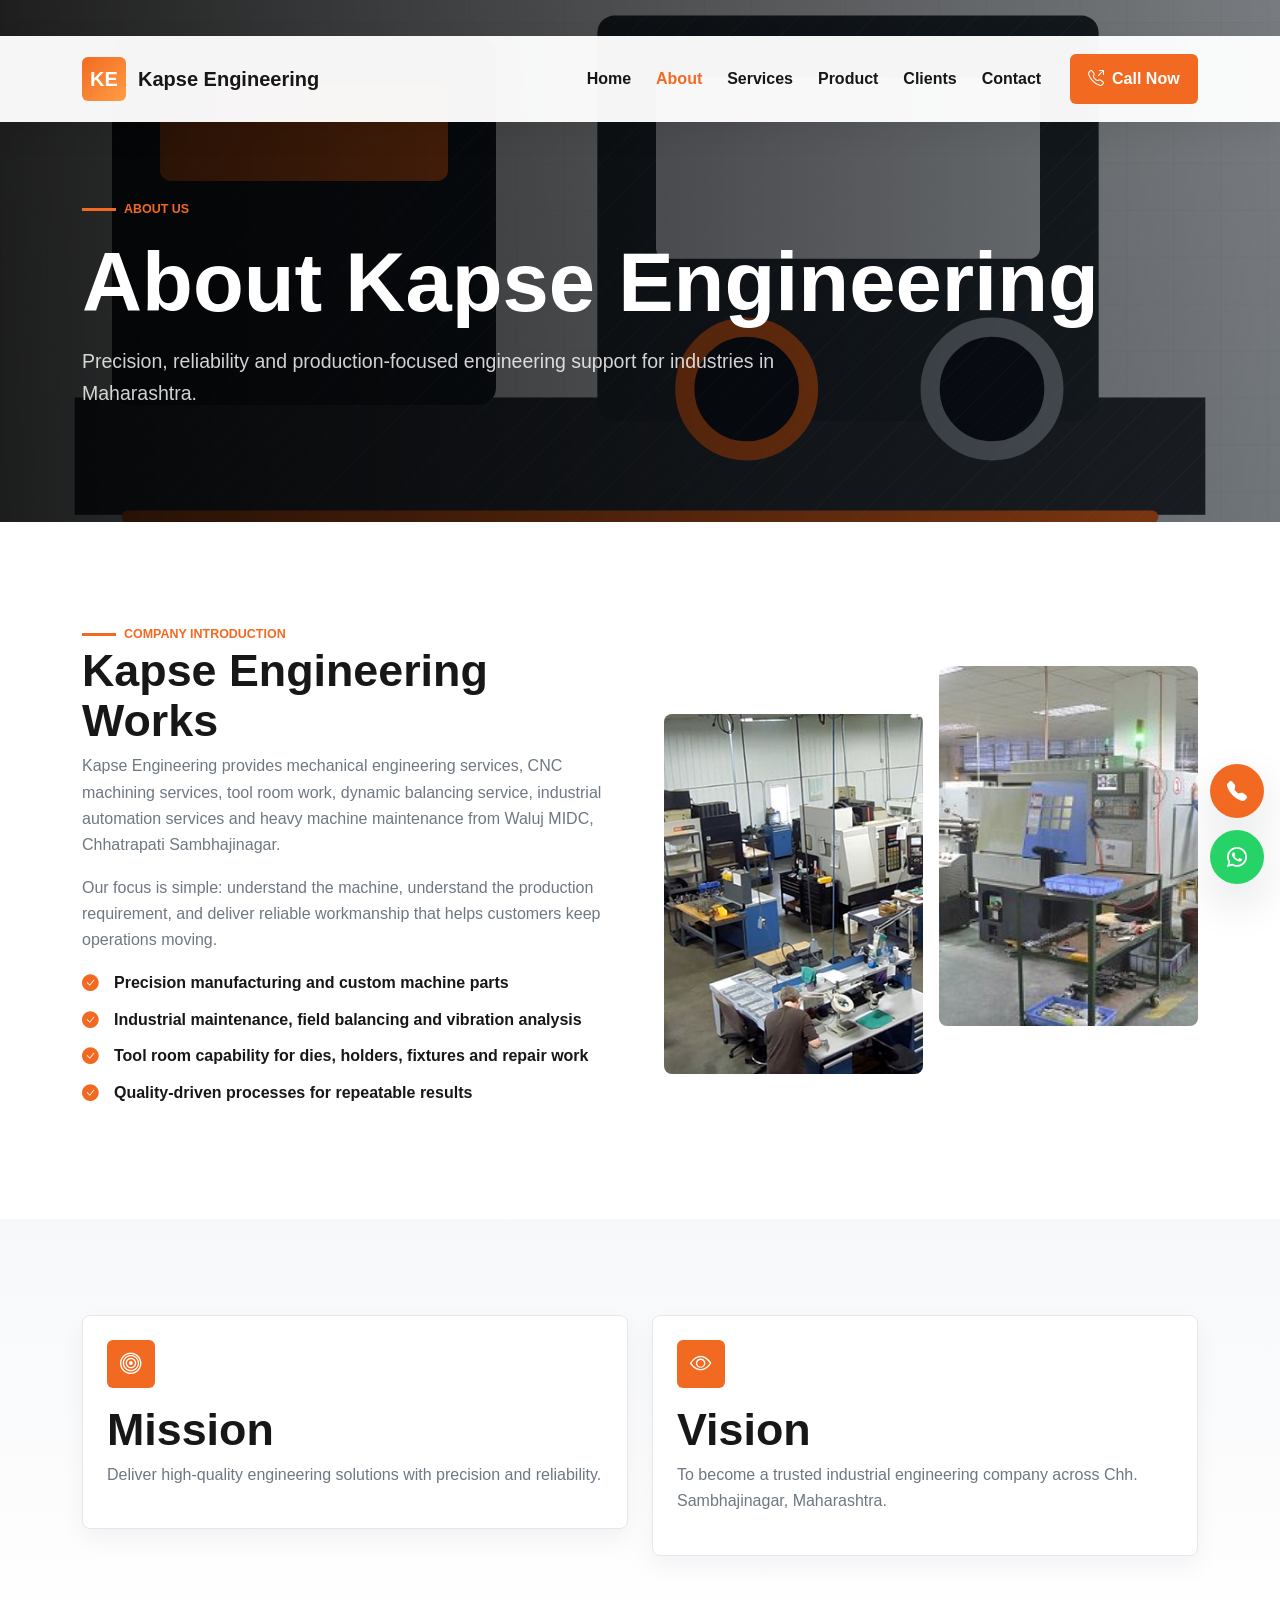
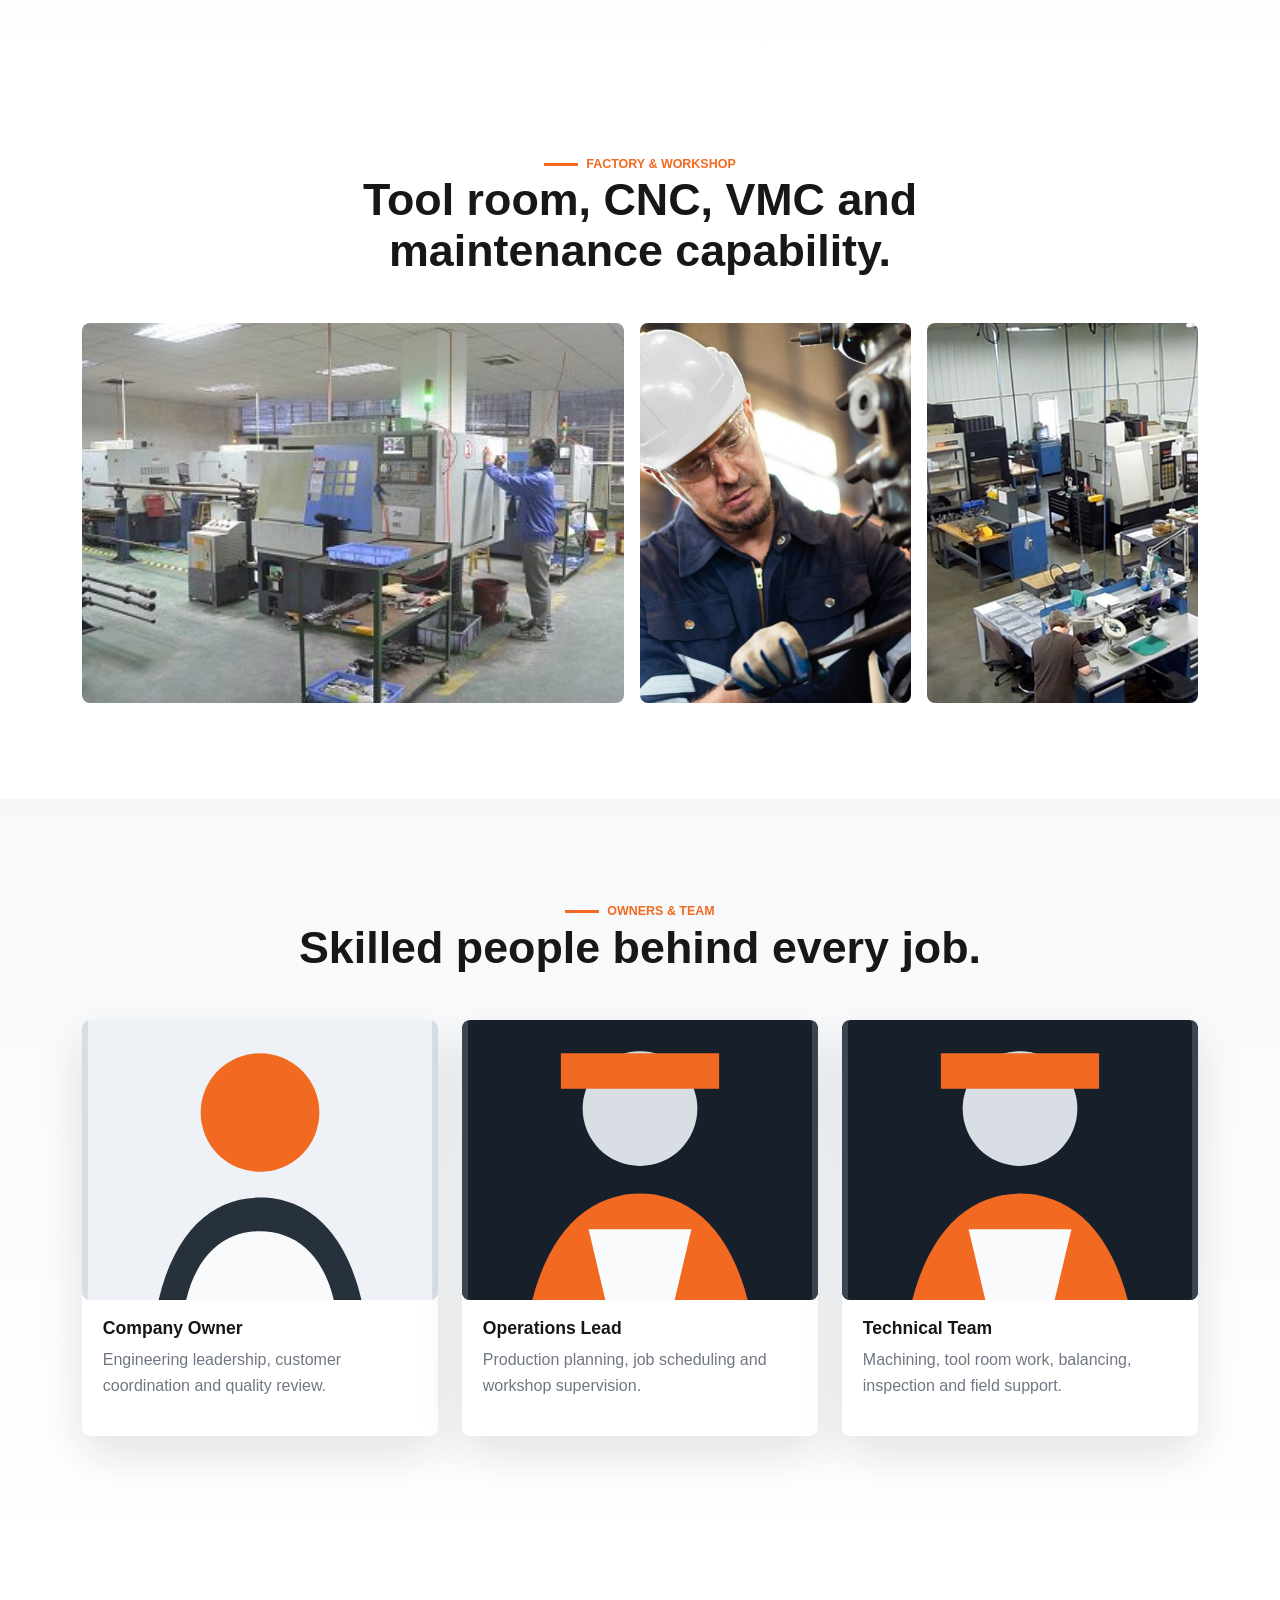
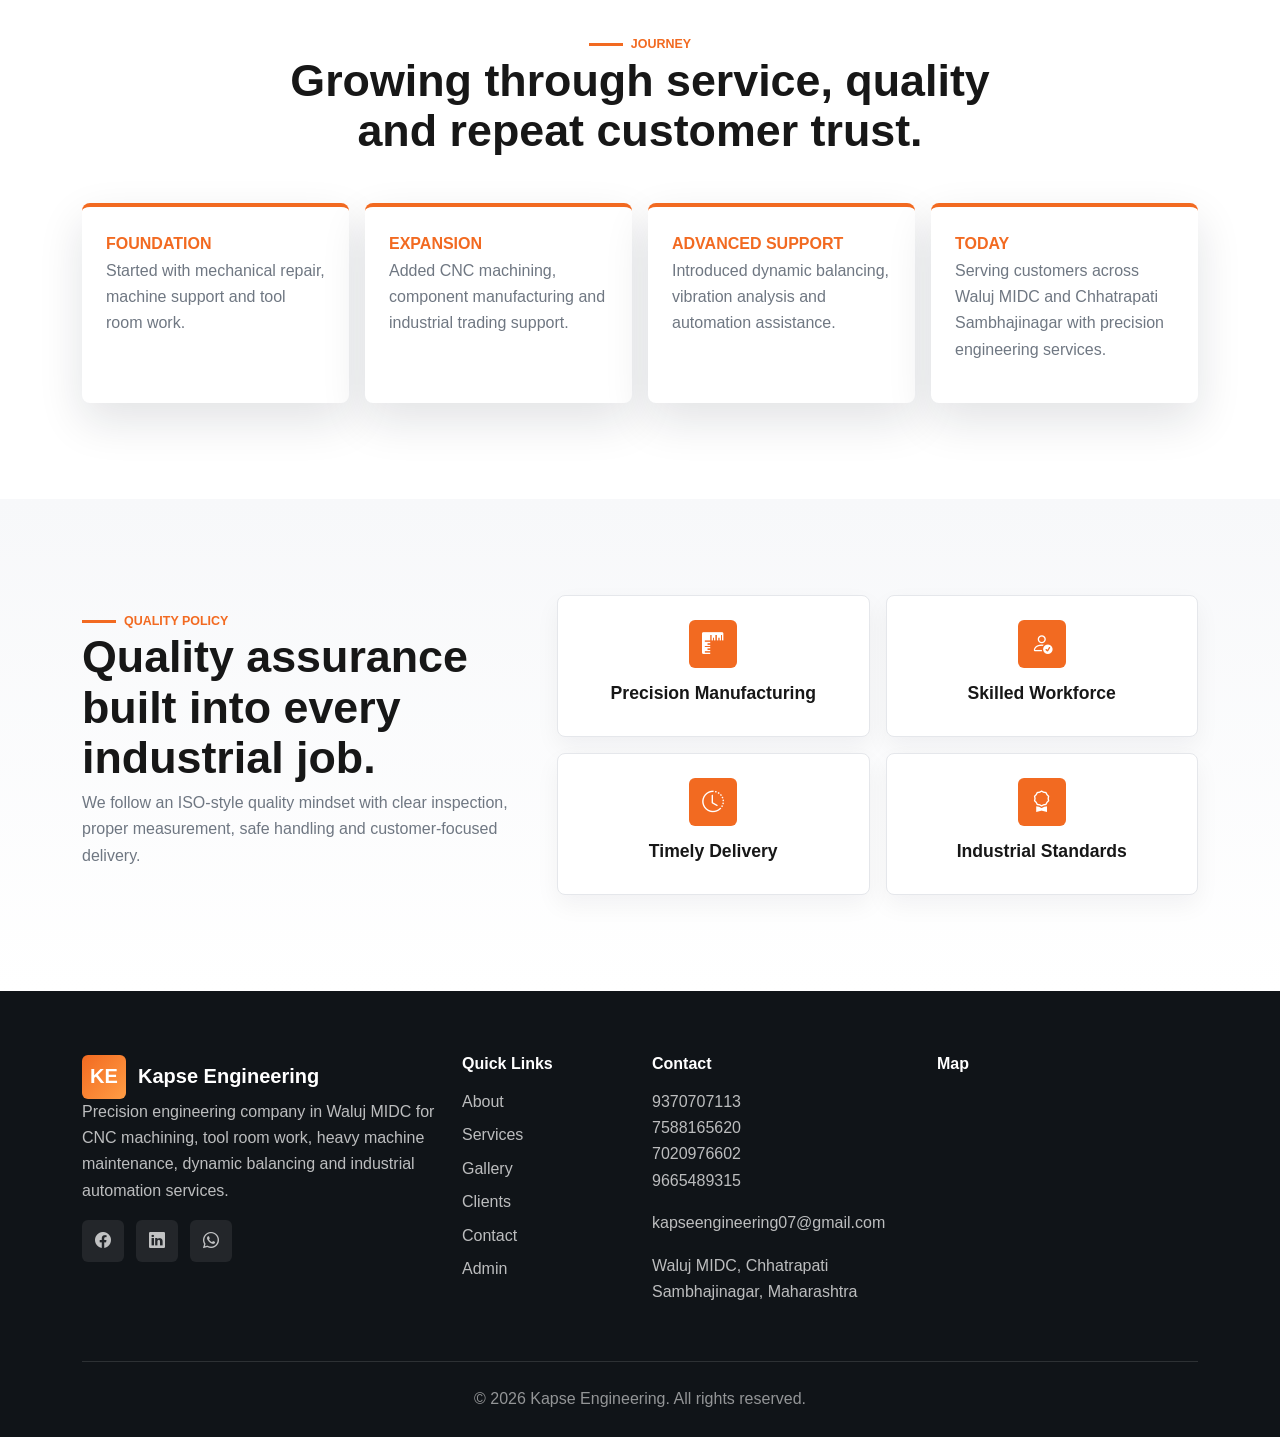
<file: about.html>
<!doctype html>
<html lang="en">
<head>
  <meta charset="utf-8">
  <meta name="viewport" content="width=device-width, initial-scale=1">
  <title>About Kapse Engineering | Engineering Works in Waluj MIDC</title>
  <meta name="description" content="Learn about Kapse Engineering, a precision mechanical engineering company in Waluj MIDC offering manufacturing, tool room work, CNC machining and industrial maintenance services.">
  <link href="https://cdn.jsdelivr.net/npm/bootstrap@5.3.3/dist/css/bootstrap.min.css" rel="stylesheet">
  <link href="https://cdn.jsdelivr.net/npm/bootstrap-icons@1.11.3/font/bootstrap-icons.css" rel="stylesheet">
  <link href="css/styles.css" rel="stylesheet">
</head>
<body>
  <div class="loader"><div class="gear"></div></div>
  <nav class="navbar navbar-expand-lg fixed-top inner-nav" data-nav>
    <div class="container">
      <a class="navbar-brand" href="index.html"><span class="brand-mark">KE</span><span>Kapse <strong>Engineering</strong></span></a>
      <button class="navbar-toggler" type="button" data-bs-toggle="collapse" data-bs-target="#mainNav"><span class="navbar-toggler-icon"></span></button>
      <div class="collapse navbar-collapse" id="mainNav">
        <ul class="navbar-nav ms-auto align-items-lg-center">
          <li class="nav-item"><a class="nav-link" href="index.html">Home</a></li>
          <li class="nav-item"><a class="nav-link active" href="about.html">About</a></li>
          <li class="nav-item"><a class="nav-link" href="services.html">Services</a></li>
          <li class="nav-item"><a class="nav-link" href="gallery.html">Product</a></li>
          <li class="nav-item"><a class="nav-link" href="clients.html">Clients</a></li>
          <li class="nav-item"><a class="nav-link" href="contact.html">Contact</a></li>
          <li class="nav-item ms-lg-3"><a class="btn btn-orange" href="tel:+919370707113"><i class="bi bi-telephone-outbound"></i> Call Now</a></li>
        </ul>
      </div>
    </div>
  </nav>

  <main>
    <section class="page-hero" style="background-image:url('assets/workshop.svg')">
      <div class="container" data-animate>
        <span class="eyebrow">About Us</span>
        <h1>About Kapse Engineering</h1>
        <p>Precision, reliability and production-focused engineering support for industries in Maharashtra.</p>
      </div>
    </section>

    <section class="section">
      <div class="container">
        <div class="row g-5 align-items-center">
          <div class="col-lg-6" data-animate>
            <span class="section-kicker">Company Introduction</span>
            <h2>Kapse Engineering Works</h2>
            <p>Kapse Engineering provides mechanical engineering services, CNC machining services, tool room work, dynamic balancing service, industrial automation services and heavy machine maintenance from Waluj MIDC, Chhatrapati Sambhajinagar.</p>
            <p>Our focus is simple: understand the machine, understand the production requirement, and deliver reliable workmanship that helps customers keep operations moving.</p>
            <ul class="check-list">
              <li>Precision manufacturing and custom machine parts</li>
              <li>Industrial maintenance, field balancing and vibration analysis</li>
              <li>Tool room capability for dies, holders, fixtures and repair work</li>
              <li>Quality-driven processes for repeatable results</li>
            </ul>
          </div>
          <div class="col-lg-6" data-animate>
            <div class="image-grid-two">
              <img src="assets/tool room img.jpg" alt="Tool room machining" loading="lazy">
              <img src="assets/cnc-machine-shops.jpg" alt="Industrial workshop" loading="lazy">
            </div>
          </div>
        </div>
      </div>
    </section>

    <section class="section section-muted">
      <div class="container">
        <div class="row g-4">
          <div class="col-md-6" data-animate><article class="statement-card"><i class="bi bi-bullseye"></i><h2>Mission</h2><p>Deliver high-quality engineering solutions with precision and reliability.</p></article></div>
          <div class="col-md-6" data-animate><article class="statement-card"><i class="bi bi-eye"></i><h2>Vision</h2><p>To become a trusted industrial engineering company across Chh. Sambhajinagar, Maharashtra.</p></article></div>
        </div>
      </div>
    </section>

    <section class="section">
      <div class="container">
        <div class="section-heading" data-animate>
          <span class="section-kicker">Factory & Workshop</span>
          <h2>Tool room, CNC, VMC and maintenance capability.</h2>
        </div>
        <div class="workshop-grid">
          <img src="assets/cnc-machine-shops.jpg" alt="CNC machine photo" loading="lazy">
          <img src="assets/Maintenances.jpg" alt="VMC machine photo" loading="lazy">
          <img src="assets/tool room img.jpg" alt="Tool room photo" loading="lazy">
        </div>
      </div>
    </section>

    <section class="section section-muted">
      <div class="container">
        <div class="section-heading" data-animate>
          <span class="section-kicker">Owners & Team</span>
          <h2>Skilled people behind every job.</h2>
        </div>
        <div class="row g-4">
          <div class="col-md-4" data-animate><article class="team-card"><img src="assets/team-owner.svg" alt="Company owner"><h3>Company Owner</h3><p>Engineering leadership, customer coordination and quality review.</p></article></div>
          <div class="col-md-4" data-animate><article class="team-card"><img src="assets/team-engineer.svg" alt="Operations manager"><h3>Operations Lead</h3><p>Production planning, job scheduling and workshop supervision.</p></article></div>
          <div class="col-md-4" data-animate><article class="team-card"><img src="assets/team-engineer.svg" alt="Engineering technician"><h3>Technical Team</h3><p>Machining, tool room work, balancing, inspection and field support.</p></article></div>
        </div>
      </div>
    </section>

    <section class="section timeline-section">
      <div class="container">
        <div class="section-heading" data-animate>
          <span class="section-kicker">Journey</span>
          <h2>Growing through service, quality and repeat customer trust.</h2>
        </div>
        <div class="timeline">
          <div data-animate><span>Foundation</span><p>Started with mechanical repair, machine support and tool room work.</p></div>
          <div data-animate><span>Expansion</span><p>Added CNC machining, component manufacturing and industrial trading support.</p></div>
          <div data-animate><span>Advanced Support</span><p>Introduced dynamic balancing, vibration analysis and automation assistance.</p></div>
          <div data-animate><span>Today</span><p>Serving customers across Waluj MIDC and Chhatrapati Sambhajinagar with precision engineering services.</p></div>
        </div>
      </div>
    </section>

    <section class="section section-muted">
      <div class="container">
        <div class="row g-4 align-items-center">
          <div class="col-lg-5" data-animate>
            <span class="section-kicker">Quality Policy</span>
            <h2>Quality assurance built into every industrial job.</h2>
            <p>We follow an ISO-style quality mindset with clear inspection, proper measurement, safe handling and customer-focused delivery.</p>
          </div>
          <div class="col-lg-7">
            <div class="icon-grid compact">
              <article data-animate><i class="bi bi-rulers"></i><h3>Precision Manufacturing</h3></article>
              <article data-animate><i class="bi bi-person-check"></i><h3>Skilled Workforce</h3></article>
              <article data-animate><i class="bi bi-clock-history"></i><h3>Timely Delivery</h3></article>
              <article data-animate><i class="bi bi-award"></i><h3>Industrial Standards</h3></article>
            </div>
          </div>
        </div>
      </div>
    </section>
  </main>

  <div data-footer></div>
  <a class="floating-call" href="tel:+919370707113"><i class="bi bi-telephone-fill"></i></a>
  <a class="whatsapp-float" href="https://wa.me/919370707113"><i class="bi bi-whatsapp"></i></a>
  <script src="https://cdn.jsdelivr.net/npm/bootstrap@5.3.3/dist/js/bootstrap.bundle.min.js"></script>
  <script src="js/main.js"></script>
</body>
</html>
</file>
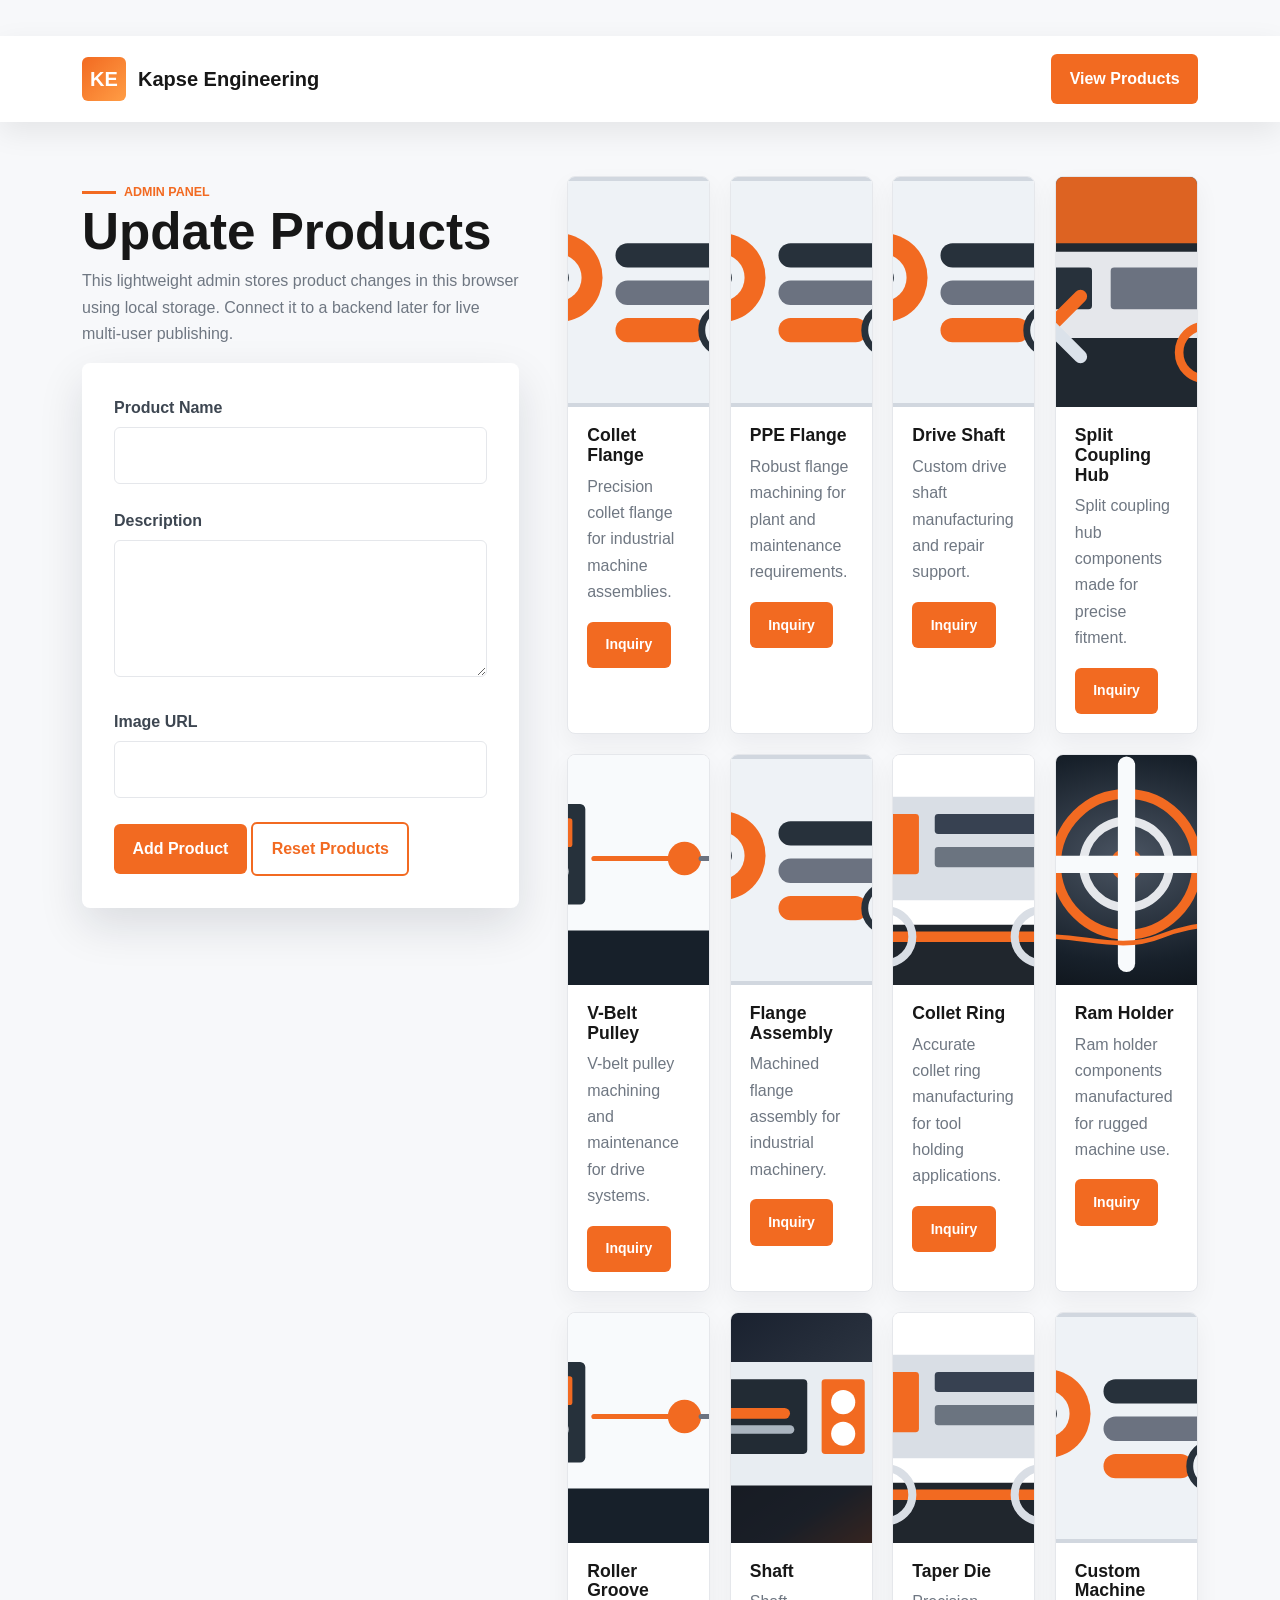
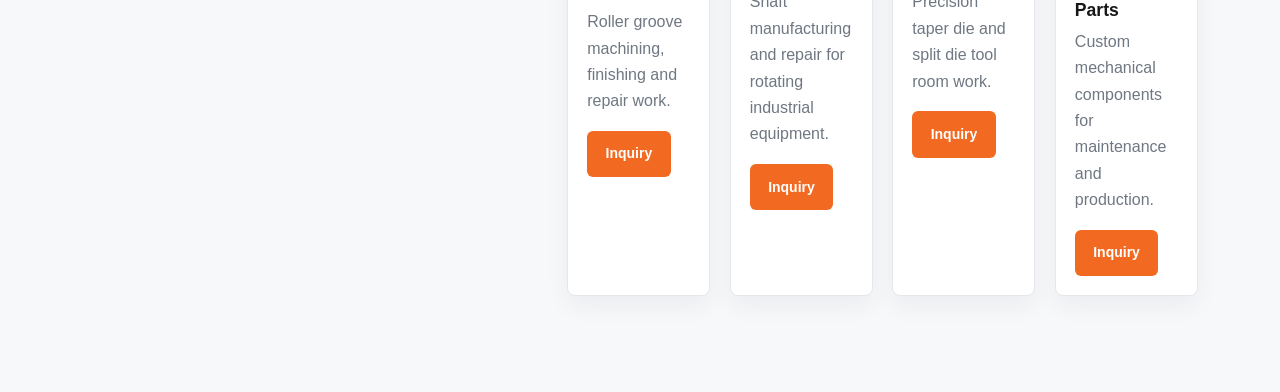
<file: admin.html>
<!doctype html>
<html lang="en">
<head>
  <meta charset="utf-8">
  <meta name="viewport" content="width=device-width, initial-scale=1">
  <title>Product Admin | Kapse Engineering</title>
  <meta name="robots" content="noindex">
  <link href="https://cdn.jsdelivr.net/npm/bootstrap@5.3.3/dist/css/bootstrap.min.css" rel="stylesheet">
  <link href="https://cdn.jsdelivr.net/npm/bootstrap-icons@1.11.3/font/bootstrap-icons.css" rel="stylesheet">
  <link href="css/styles.css" rel="stylesheet">
</head>
<body class="admin-body">
  <nav class="navbar navbar-expand-lg fixed-top inner-nav" data-nav>
    <div class="container">
      <a class="navbar-brand" href="index.html"><span class="brand-mark">KE</span><span>Kapse <strong>Engineering</strong></span></a>
      <a class="btn btn-orange" href="services.html#products">View Products</a>
    </div>
  </nav>
  <main class="section admin-panel">
    <div class="container">
      <div class="row g-5">
        <div class="col-lg-5">
          <span class="section-kicker">Admin Panel</span>
          <h1>Update Products</h1>
          <p>This lightweight admin stores product changes in this browser using local storage. Connect it to a backend later for live multi-user publishing.</p>
          <form class="contact-form" data-admin-form>
            <label>Product Name<input name="name" required></label>
            <label>Description<textarea name="description" rows="4" required></textarea></label>
            <label>Image URL<input name="image" required></label>
            <button class="btn btn-orange" type="submit">Add Product</button>
            <button class="btn btn-outline-orange" type="button" data-reset-products>Reset Products</button>
          </form>
        </div>
        <div class="col-lg-7">
          <div class="product-grid admin-products" data-product-grid></div>
        </div>
      </div>
    </div>
  </main>
  <script src="https://cdn.jsdelivr.net/npm/bootstrap@5.3.3/dist/js/bootstrap.bundle.min.js"></script>
  <script src="js/main.js"></script>
</body>
</html>
</file>
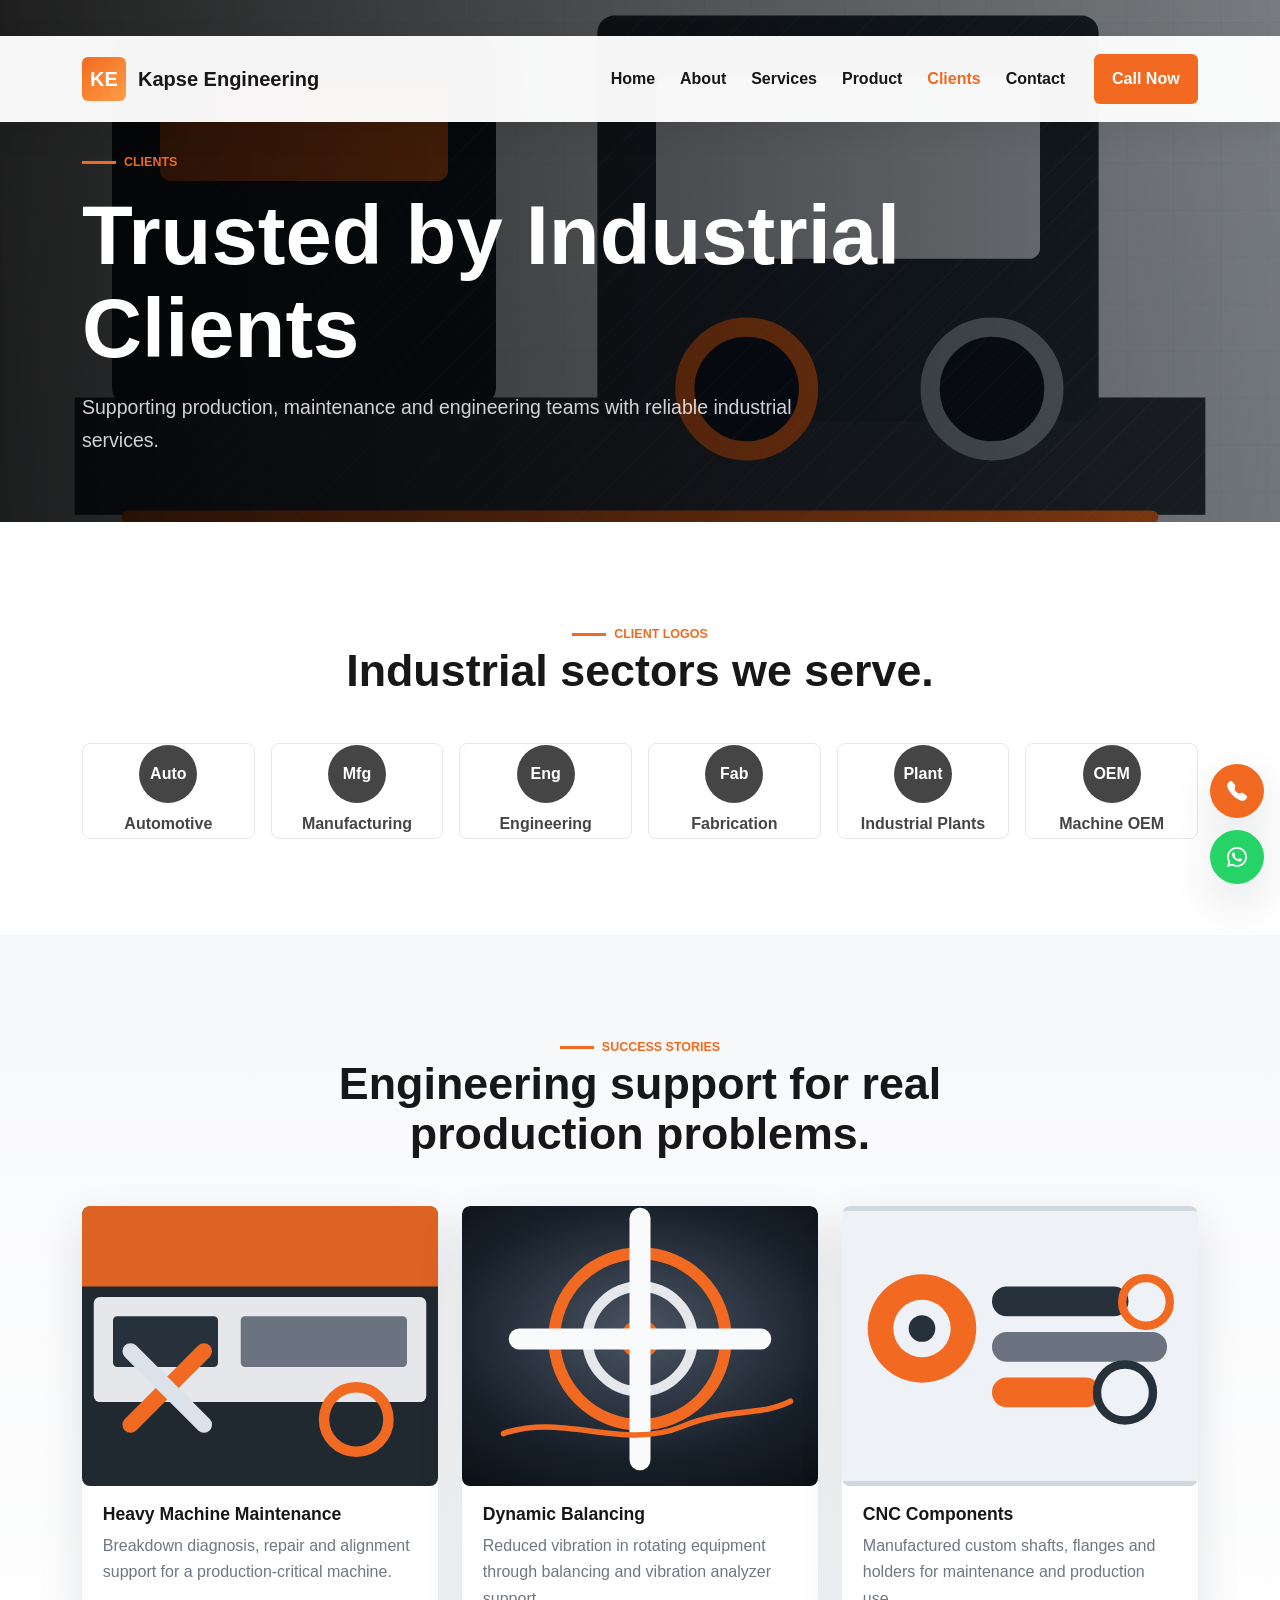
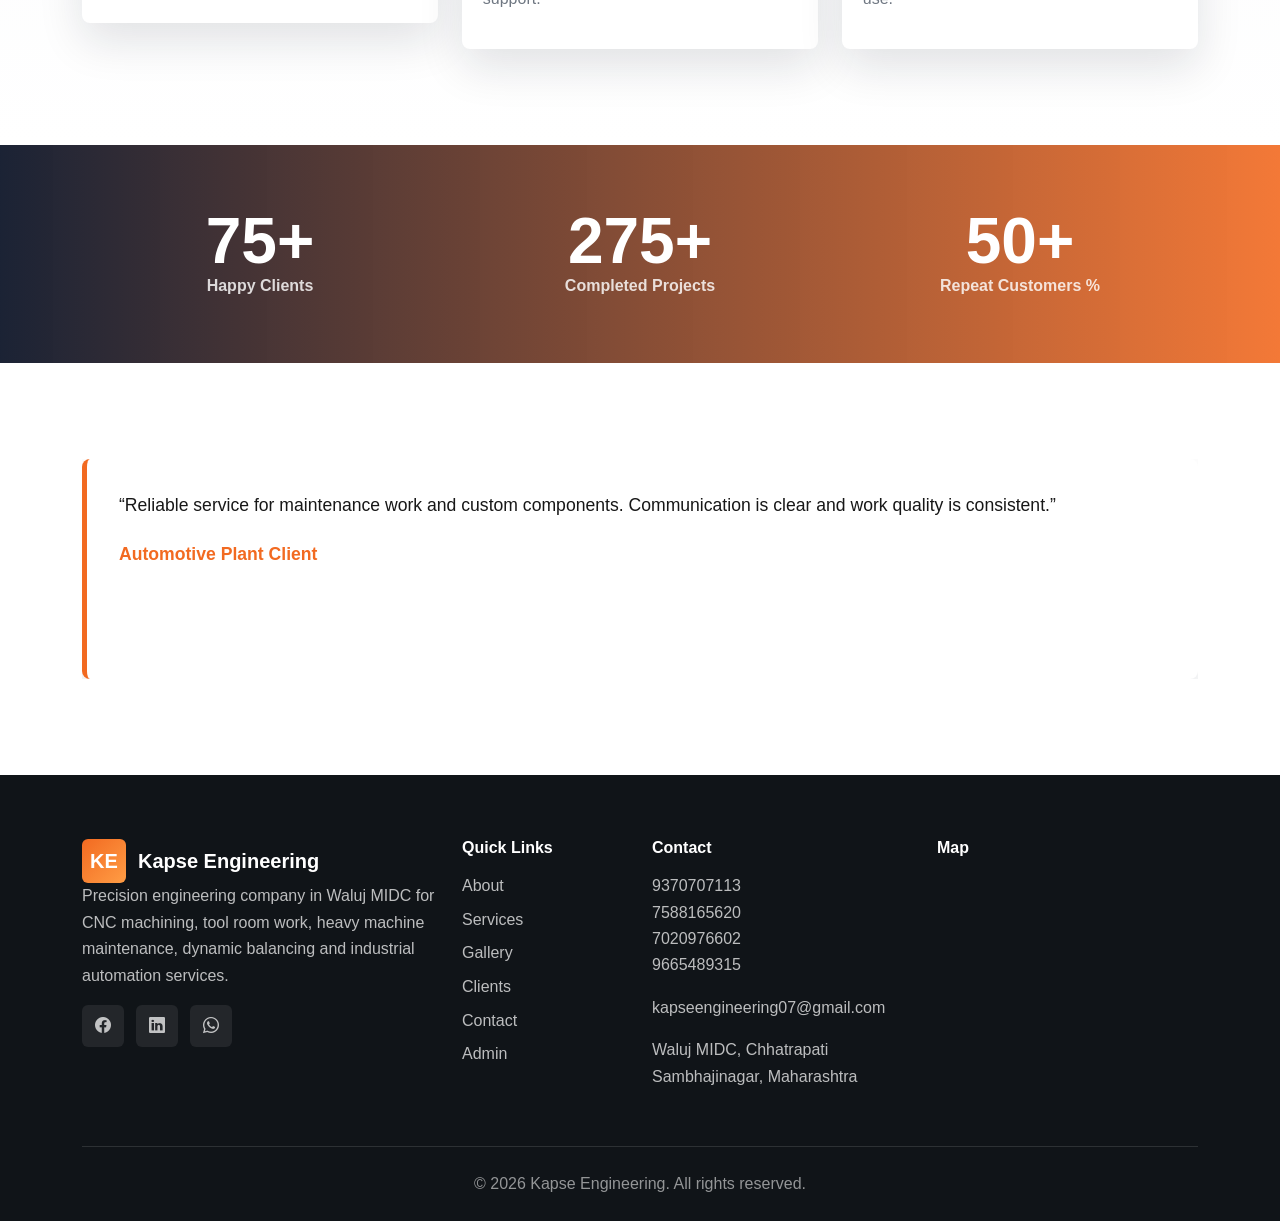
<file: clients.html>
<!doctype html>
<html lang="en">
<head>
  <meta charset="utf-8">
  <meta name="viewport" content="width=device-width, initial-scale=1">
  <title>Clients | Kapse Engineering</title>
  <meta name="description" content="Kapse Engineering serves automotive, manufacturing, engineering, fabrication and industrial plant clients with machining, maintenance and automation services.">
  <link href="https://cdn.jsdelivr.net/npm/bootstrap@5.3.3/dist/css/bootstrap.min.css" rel="stylesheet">
  <link href="https://cdn.jsdelivr.net/npm/bootstrap-icons@1.11.3/font/bootstrap-icons.css" rel="stylesheet">
  <link href="css/styles.css" rel="stylesheet">
</head>
<body>
  <div class="loader"><div class="gear"></div></div>
  <nav class="navbar navbar-expand-lg fixed-top inner-nav" data-nav>
    <div class="container">
      <a class="navbar-brand" href="index.html"><span class="brand-mark">KE</span><span>Kapse <strong>Engineering</strong></span></a>
      <button class="navbar-toggler" type="button" data-bs-toggle="collapse" data-bs-target="#mainNav"><span class="navbar-toggler-icon"></span></button>
      <div class="collapse navbar-collapse" id="mainNav">
        <ul class="navbar-nav ms-auto align-items-lg-center">
          <li class="nav-item"><a class="nav-link" href="index.html">Home</a></li>
          <li class="nav-item"><a class="nav-link" href="about.html">About</a></li>
          <li class="nav-item"><a class="nav-link" href="services.html">Services</a></li>
          <li class="nav-item"><a class="nav-link" href="gallery.html">Product</a></li>
          <li class="nav-item"><a class="nav-link active" href="clients.html">Clients</a></li>
          <li class="nav-item"><a class="nav-link" href="contact.html">Contact</a></li>
          <li class="nav-item ms-lg-3"><a class="btn btn-orange" href="tel:+919370707113">Call Now</a></li>
        </ul>
      </div>
    </div>
  </nav>

  <main>
    <section class="page-hero" style="background-image:url('assets/workshop.svg')">
      <div class="container" data-animate>
        <span class="eyebrow">Clients</span>
        <h1>Trusted by Industrial Clients</h1>
        <p>Supporting production, maintenance and engineering teams with reliable industrial services.</p>
      </div>
    </section>

    <section class="section">
      <div class="container">
        <div class="section-heading" data-animate>
          <span class="section-kicker">Client Logos</span>
          <h2>Industrial sectors we serve.</h2>
        </div>
        <div class="client-logo-grid" data-animate>
          <div><span>Auto</span><strong>Automotive</strong></div>
          <div><span>Mfg</span><strong>Manufacturing</strong></div>
          <div><span>Eng</span><strong>Engineering</strong></div>
          <div><span>Fab</span><strong>Fabrication</strong></div>
          <div><span>Plant</span><strong>Industrial Plants</strong></div>
          <div><span>OEM</span><strong>Machine OEM</strong></div>
        </div>
      </div>
    </section>

    <section class="section section-muted">
      <div class="container">
        <div class="section-heading" data-animate>
          <span class="section-kicker">Success Stories</span>
          <h2>Engineering support for real production problems.</h2>
        </div>
        <div class="row g-4">
          <div class="col-md-4" data-animate><article class="case-card"><img src="assets/maintenance.svg" alt="Machine maintenance"><h3>Heavy Machine Maintenance</h3><p>Breakdown diagnosis, repair and alignment support for a production-critical machine.</p></article></div>
          <div class="col-md-4" data-animate><article class="case-card"><img src="assets/balancing.svg" alt="Dynamic balancing"><h3>Dynamic Balancing</h3><p>Reduced vibration in rotating equipment through balancing and vibration analyzer support.</p></article></div>
          <div class="col-md-4" data-animate><article class="case-card"><img src="assets/products.svg" alt="CNC components"><h3>CNC Components</h3><p>Manufactured custom shafts, flanges and holders for maintenance and production use.</p></article></div>
        </div>
      </div>
    </section>

    <section class="counter-band">
      <div class="container">
        <div class="row g-4 text-center">
          <div class="col-md-4"><div class="counter-box"><strong data-count="100">0</strong><span>Happy Clients</span></div></div>
          <div class="col-md-4"><div class="counter-box"><strong data-count="500">0</strong><span>Completed Projects</span></div></div>
          <div class="col-md-4"><div class="counter-box"><strong data-count="85">0</strong><span>Repeat Customers %</span></div></div>
        </div>
      </div>
    </section>

    <section class="section testimonials">
      <div class="container">
        <div id="testimonialSlider" class="carousel slide" data-bs-ride="carousel" data-animate>
          <div class="carousel-inner">
            <div class="carousel-item active"><blockquote>“Reliable service for maintenance work and custom components. Communication is clear and work quality is consistent.”<cite>Automotive Plant Client</cite></blockquote></div>
            <div class="carousel-item"><blockquote>“Their team helped us with urgent machining support without compromising the required tolerances.”<cite>Engineering Customer</cite></blockquote></div>
            <div class="carousel-item"><blockquote>“A dependable partner for dynamic balancing service and heavy machine maintenance.”<cite>Industrial Plant Manager</cite></blockquote></div>
          </div>
        </div>
      </div>
    </section>
  </main>

  <div data-footer></div>
  <a class="floating-call" href="tel:+919370707113"><i class="bi bi-telephone-fill"></i></a>
  <a class="whatsapp-float" href="https://wa.me/919370707113"><i class="bi bi-whatsapp"></i></a>
  <script src="https://cdn.jsdelivr.net/npm/bootstrap@5.3.3/dist/js/bootstrap.bundle.min.js"></script>
  <script src="js/main.js"></script>
</body>
</html>
</file>
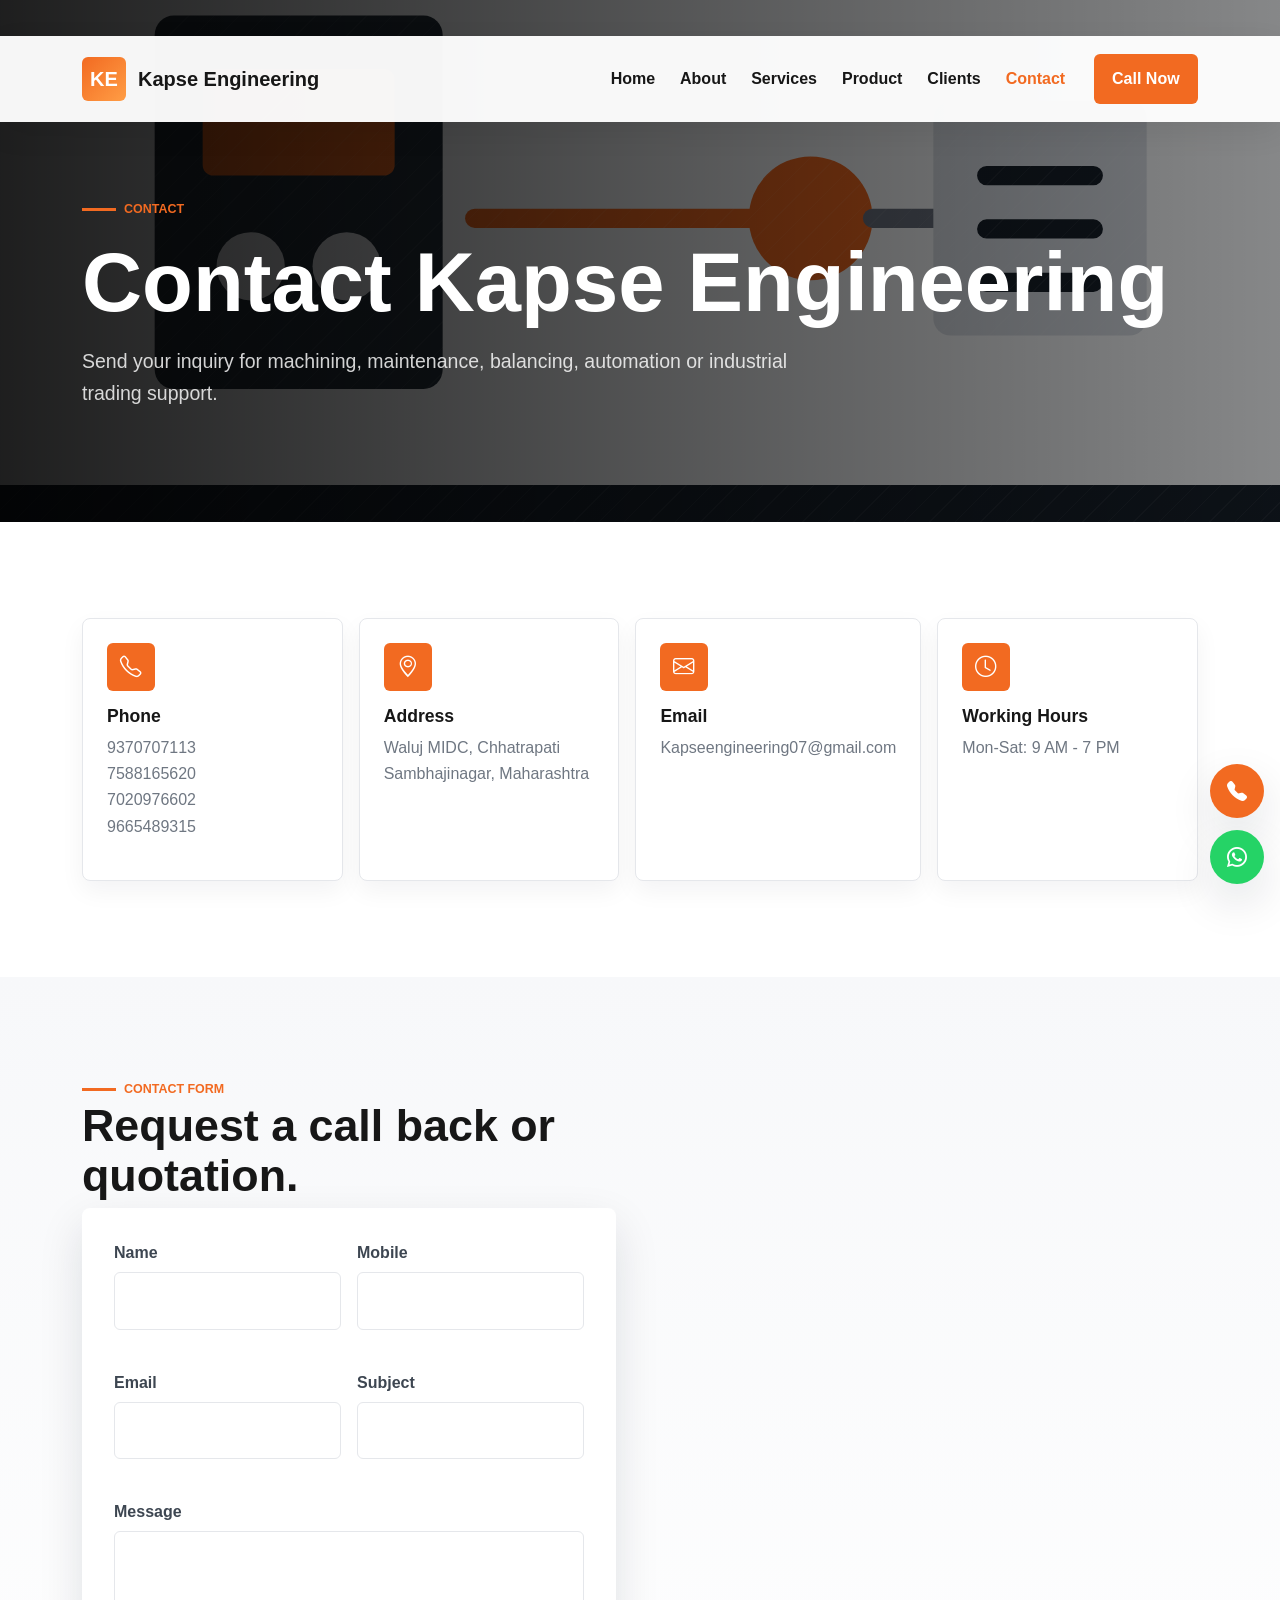
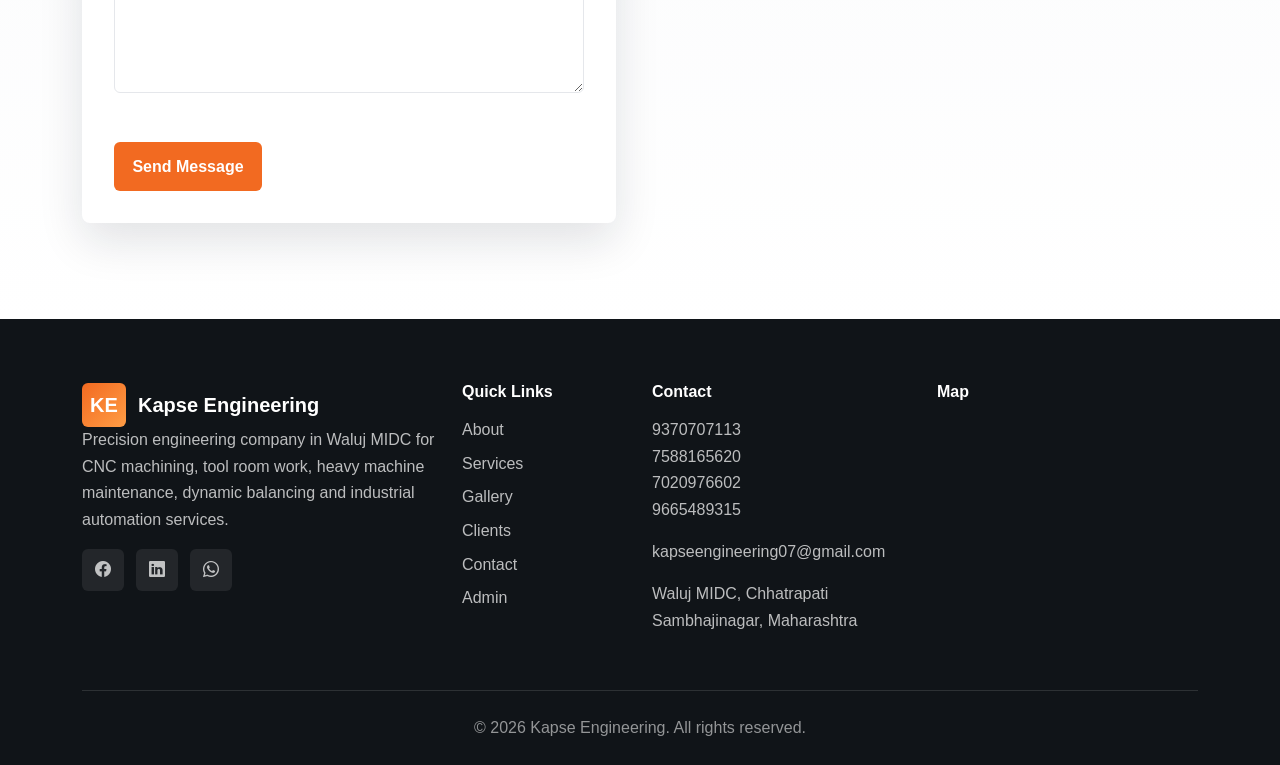
<file: contact.html>
<!doctype html>
<html lang="en">

<head>
  <meta charset="utf-8">
  <meta name="viewport" content="width=device-width, initial-scale=1">
  <title>Contact Kapse Engineering | Waluj MIDC</title>
  <meta name="description"
    content="Contact Kapse Engineering in Waluj MIDC, Chhatrapati Sambhajinagar for CNC machining, tool room work, dynamic balancing service, heavy machine maintenance and industrial automation.">
  <link href="https://cdn.jsdelivr.net/npm/bootstrap@5.3.3/dist/css/bootstrap.min.css" rel="stylesheet">
  <link href="https://cdn.jsdelivr.net/npm/bootstrap-icons@1.11.3/font/bootstrap-icons.css" rel="stylesheet">
  <link href="css/styles.css" rel="stylesheet">
</head>

<body>
  <div class="loader">
    <div class="gear"></div>
  </div>
  <nav class="navbar navbar-expand-lg fixed-top inner-nav" data-nav>
    <div class="container">
      <a class="navbar-brand" href="index.html"><span class="brand-mark">KE</span><span>Kapse
          <strong>Engineering</strong></span></a>
      <button class="navbar-toggler" type="button" data-bs-toggle="collapse" data-bs-target="#mainNav"><span
          class="navbar-toggler-icon"></span></button>
      <div class="collapse navbar-collapse" id="mainNav">
        <ul class="navbar-nav ms-auto align-items-lg-center">
          <li class="nav-item"><a class="nav-link" href="index.html">Home</a></li>
          <li class="nav-item"><a class="nav-link" href="about.html">About</a></li>
          <li class="nav-item"><a class="nav-link" href="services.html">Services</a></li>
          <li class="nav-item"><a class="nav-link" href="gallery.html">Product</a></li>
          <li class="nav-item"><a class="nav-link" href="clients.html">Clients</a></li>
          <li class="nav-item"><a class="nav-link active" href="contact.html">Contact</a></li>
          <li class="nav-item ms-lg-3"><a class="btn btn-orange" href="tel:+919370707113">Call Now</a></li>
        </ul>
      </div>
    </div>
  </nav>

  <main>
    <section class="page-hero" style="background-image:url('assets/automation.svg')">
      <div class="container" data-animate>
        <span class="eyebrow">Contact</span>
        <h1>Contact Kapse Engineering</h1>
        <p>Send your inquiry for machining, maintenance, balancing, automation or industrial trading support.</p>
      </div>
    </section>

    <section class="section">
      <div class="container">
        <div class="contact-card-grid">
          <article data-animate><i class="bi bi-telephone"></i>
            <h3>Phone</h3>
            <p>9370707113<br>7588165620<br>7020976602<br>9665489315</p>
          </article>
          <article data-animate><i class="bi bi-geo-alt"></i>
            <h3>Address</h3>
            <p>Waluj MIDC, Chhatrapati Sambhajinagar, Maharashtra</p>
          </article>
          <article data-animate><i class="bi bi-envelope"></i>
            <h3>Email</h3>
            <p>Kapseengineering07@gmail.com</p>
          </article>
          <article data-animate><i class="bi bi-clock"></i>
            <h3>Working Hours</h3>
            <p>Mon-Sat: 9 AM - 7 PM</p>
          </article>
        </div>
      </div>
    </section>

    <section class="section section-muted">
      <div class="container">
        <div class="row g-5">
          <div class="col-lg-6" data-animate>
            <span class="section-kicker">Contact Form</span>
            <h2>Request a call back or quotation.</h2>
            <form class="contact-form" data-email-form>
              <input type="hidden" name="formType" value="Contact Inquiry">
              <div class="row g-3">
                <div class="col-md-6"><label>Name<input name="name" required></label></div>
                <div class="col-md-6"><label>Mobile<input name="phone" required></label></div>
                <div class="col-md-6"><label>Email<input name="email" type="email"></label></div>
                <div class="col-md-6"><label>Subject<input name="subject" required></label></div>
                <div class="col-12"><label>Message<textarea name="message" rows="5" required></textarea></label></div>
                <div class="col-12"><button class="btn btn-orange" type="submit">Send Message</button></div>
              </div>
            </form>
          </div>
          <div class="col-lg-6" data-animate>
            <div class="map-panel">
              <iframe title="Kapse Engineering map"
                src="https://www.google.com/maps?q=Waluj%20MIDC%2C%20Chhatrapati%20Sambhajinagar%2C%20Maharashtra&output=embed"
                loading="lazy"></iframe>
            </div>
          </div>
        </div>
      </div>
    </section>
  </main>

  <div data-footer></div>
  <a class="floating-call" href="tel:+919370707113"><i class="bi bi-telephone-fill"></i></a>
  <a class="whatsapp-float"
    href="https://wa.me/919370707113?text=Hello%20Kapse%20Engineering%2C%20I%20want%20to%20send%20an%20inquiry."><i
      class="bi bi-whatsapp"></i></a>
  <script src="https://cdn.jsdelivr.net/npm/bootstrap@5.3.3/dist/js/bootstrap.bundle.min.js"></script>
  <script src="js/main.js"></script>
</body>

</html>
</file>
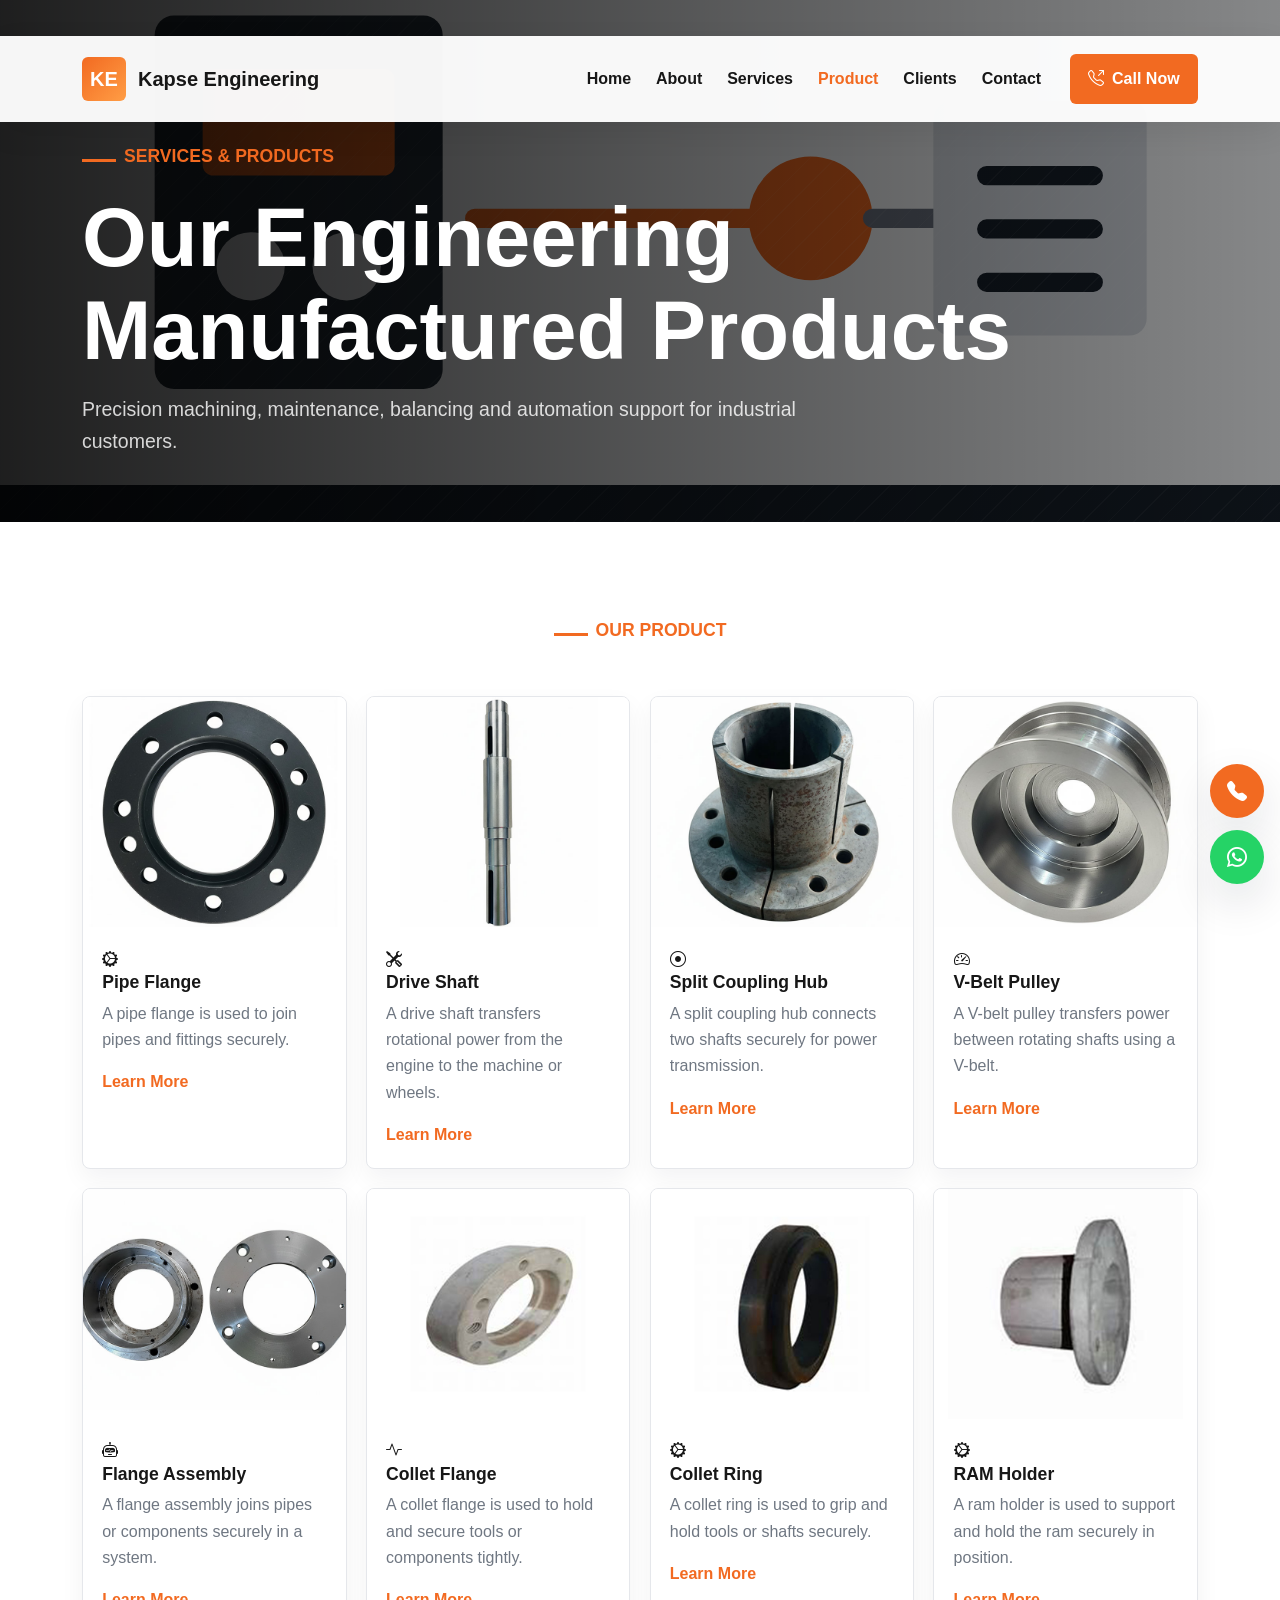
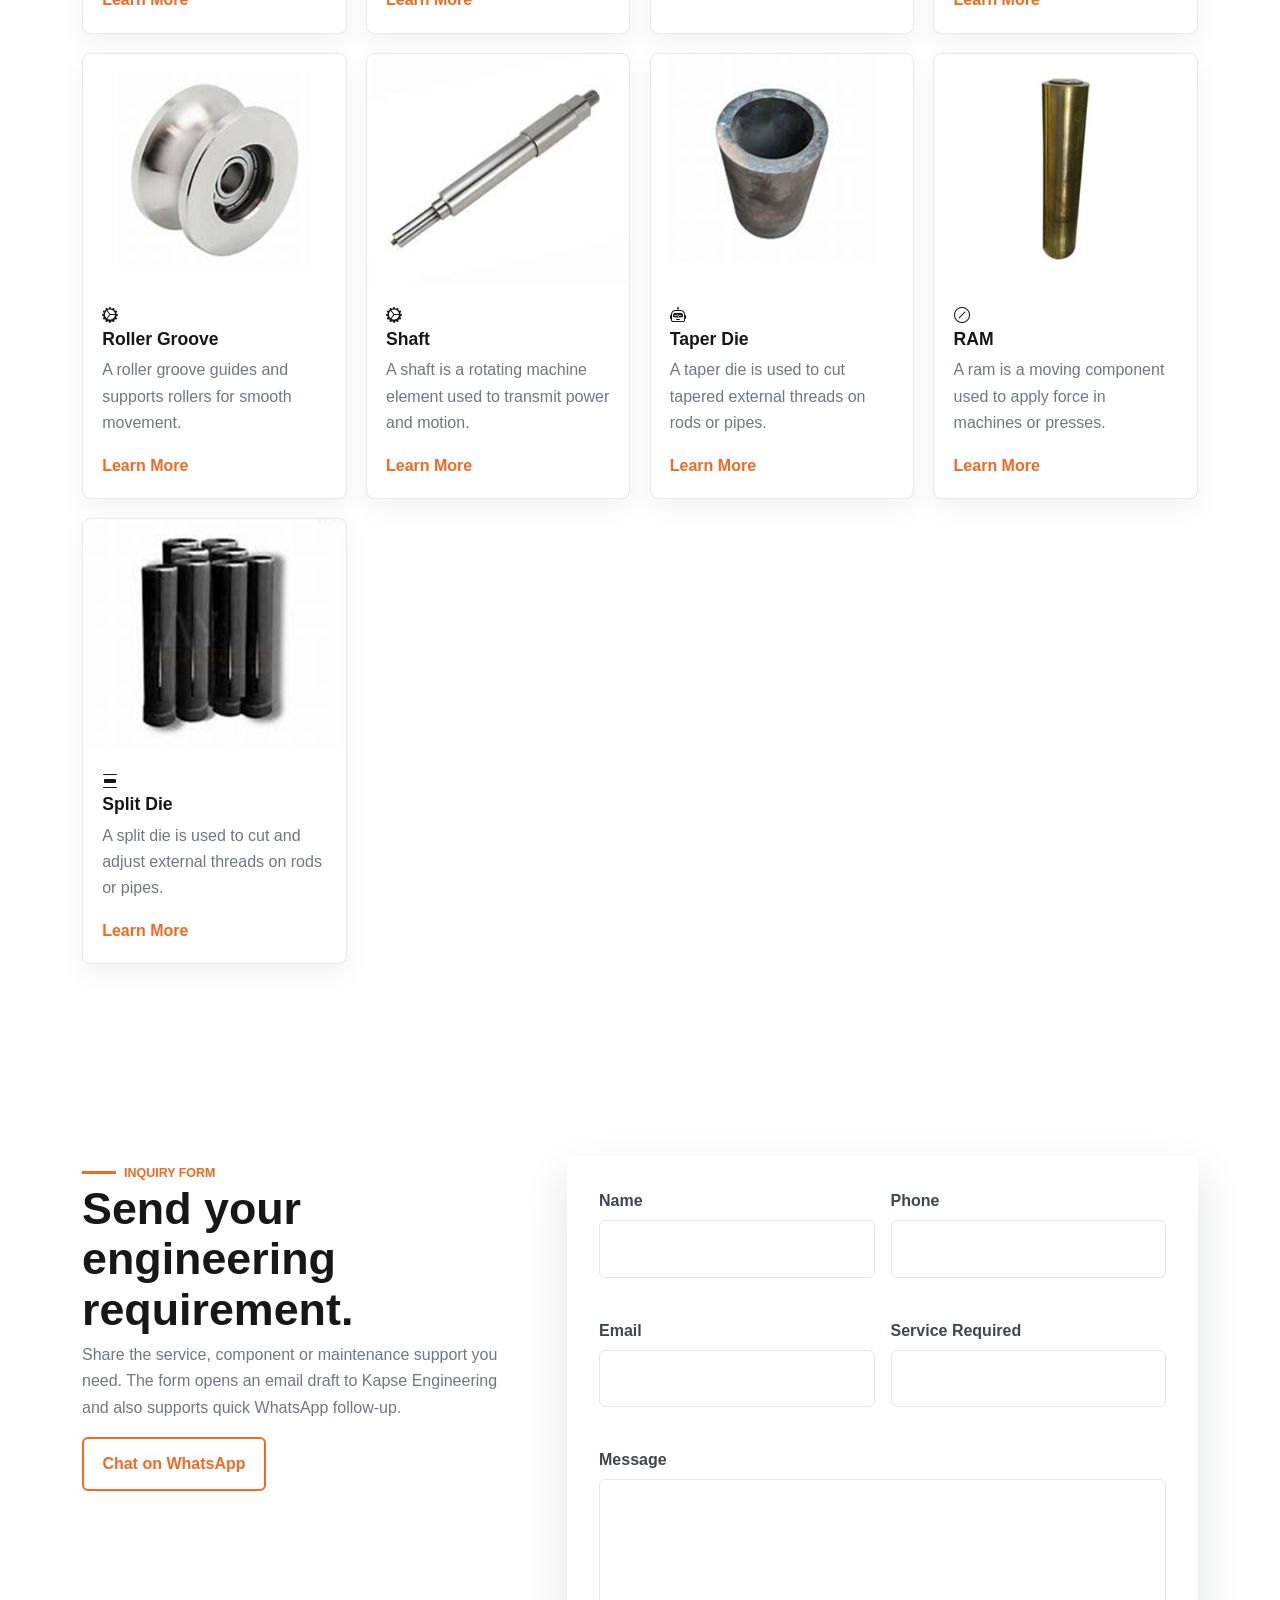
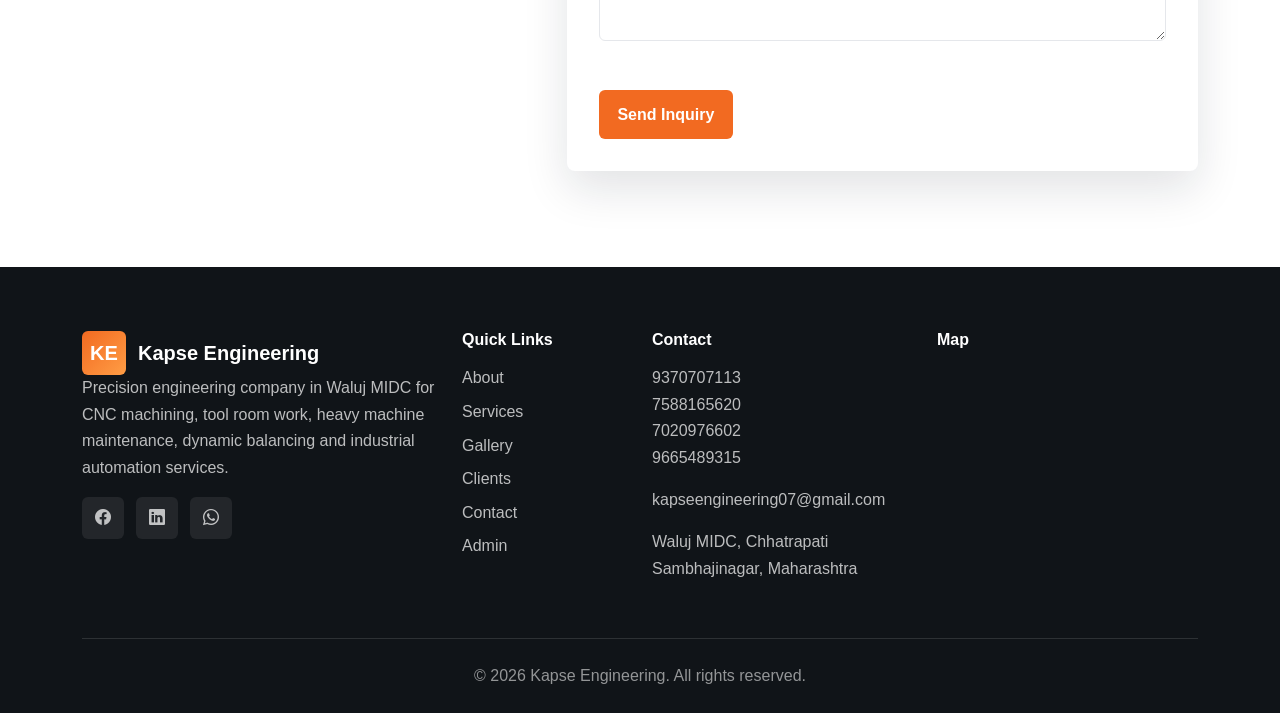
<file: gallery.html>
<!doctype html>
<html lang="en">

<head>
  <meta charset="utf-8">
  <meta name="viewport" content="width=device-width, initial-scale=1">
  <title>Services & Products | Kapse Engineering</title>
  <meta name="description"
    content="CNC machining, tool room work, dynamic balancing service, field balancing, vibration analyzer, shaft manufacturing, roller groove work and industrial products from Kapse Engineering.">
  <link href="https://cdn.jsdelivr.net/npm/bootstrap@5.3.3/dist/css/bootstrap.min.css" rel="stylesheet">
  <link href="https://cdn.jsdelivr.net/npm/bootstrap-icons@1.11.3/font/bootstrap-icons.css" rel="stylesheet">
  <link href="css/styles.css" rel="stylesheet">
</head>

<body>
  <div class="loader">
    <div class="gear"></div>
  </div>
  <nav class="navbar navbar-expand-lg fixed-top inner-nav" data-nav>
    <div class="container">
      <a class="navbar-brand" href="index.html"><span class="brand-mark">KE</span><span>Kapse
          <strong>Engineering</strong></span></a>
      <button class="navbar-toggler" type="button" data-bs-toggle="collapse" data-bs-target="#mainNav"><span
          class="navbar-toggler-icon"></span></button>
      <div class="collapse navbar-collapse" id="mainNav">
        <ul class="navbar-nav ms-auto align-items-lg-center">
          <li class="nav-item"><a class="nav-link" href="index.html">Home</a></li>
          <li class="nav-item"><a class="nav-link" href="about.html">About</a></li>
          <li class="nav-item"><a class="nav-link " href="services.html">Services</a></li>
          <li class="nav-item"><a class="nav-link active" href="gallery.html">Product</a></li>
          <li class="nav-item"><a class="nav-link" href="clients.html">Clients</a></li>
          <li class="nav-item"><a class="nav-link" href="contact.html">Contact</a></li>
          <li class="nav-item ms-lg-3"><a class="btn btn-orange" href="tel:+919370707113"><i
                class="bi bi-telephone-outbound"></i> Call Now</a></li>
        </ul>
      </div>
    </div>
  </nav>

  <main>
    <section class="page-hero" style="background-image:url('assets/automation.svg')">
      <div class="container" data-animate>
        <span class="eyebrow"><h3>Services & Products</h3></span>
        <h1>Our Engineering Manufactured Products</h1>
        <p>Precision machining, maintenance, balancing and automation support for industrial customers.</p>
      </div>
    </section>

    <section class="section">
      <div class="container">
        <div class="section-heading" data-animate>
          <span class="section-kicker"><h3> Our Product</h3></span>
        </div>
        <div class="product-grid">
          <article class="product-card" data-animate>
            <img src="assets/pipe-flange.jpg" alt="Pipe Flange">
            <div class="body">
              <i class="bi bi-gear-wide-connected"></i>
              <h3>Pipe Flange</h3>
              <p>A pipe flange is used to join pipes and fittings securely.</p>
              <a class="text-link" href="#inquiry">Learn More</a>
            </div>
          </article>
          <article class="product-card" data-animate>
            <img src="assets/drive-shaft.jpg" alt="Drive Shaft">
            <div class="body">
              <i class="bi bi-tools"></i>
              <h3>Drive Shaft</h3>
              <p>A drive shaft transfers rotational power from the engine to the machine or wheels.</p>
              <a class="text-link" href="#inquiry">Learn More</a>
            </div>
          </article>
          <article class="product-card" data-animate>
            <img src="assets/split-coupling-hub.jpg" alt="Split Coupling Hub">
            <div class="body">
              <i class="bi bi-record-circle"></i>
              <h3>Split Coupling Hub</h3>
              <p>A split coupling hub connects two shafts securely for power transmission.</p>
              <a class="text-link" href="#inquiry">Learn More</a>
            </div>
          </article>
          <article class="product-card" data-animate>
            <img src="assets/v-belt-pulley.jpg" alt="V-Belt Pulley">
            <div class="body">
              <i class="bi bi-speedometer2"></i>
              <h3>V-Belt Pulley</h3>
              <p>A V-belt pulley transfers power between rotating shafts using a V-belt.</p>
              <a class="text-link" href="#inquiry">Learn More</a>
            </div>
          </article>
          <article class="product-card" data-animate>
            <img src="assets/flange-assembly.jpg" alt="Flange Assembly">
            <div class="body">
              <i class="bi bi-robot"></i>
              <h3>Flange Assembly</h3>
              <p>A flange assembly joins pipes or components securely in a system.</p>
              <a class="text-link" href="#inquiry">Learn More</a>
            </div>
          </article>
          <article class="product-card" data-animate>
            <img src="assets/1.jpg" alt="Collet Flange">
            <div class="body">
              <i class="bi bi-activity"></i>
              <h3>Collet Flange</h3>
              <p>A collet flange is used to hold and secure tools or components tightly.</p>
              <a class="text-link" href="#inquiry">Learn More</a>
            </div>
          </article>
          <article class="product-card" data-animate>
            <img src="assets/2.jpg" alt="Collet Ring">
            <div class="body">
              <i class="bi bi-gear-wide-connected"></i>
              <h3>Collet Ring</h3>
              <p>A collet ring is used to grip and hold tools or shafts securely.</p>
              <a class="text-link" href="#inquiry">Learn More</a>
            </div>
          </article>
          <article class="product-card" data-animate>
            <img src="assets/3.jpg" alt="RAM Holder">
            <div class="body">
              <i class="bi bi-gear-wide-connected"></i>
              <h3>RAM Holder</h3>
              <p>A ram holder is used to support and hold the ram securely in position.</p>
              <a class="text-link" href="#inquiry">Learn More</a>
            </div>
          </article>
          <article class="product-card" data-animate>
            <img src="assets/4.jpg" alt="Roller Groove">
            <div class="body">
              <i class="bi bi-gear-wide-connected"></i>
              <h3>Roller Groove</h3>
              <p>A roller groove guides and supports rollers for smooth movement.</p>
              <a class="text-link" href="#inquiry">Learn More</a>
            </div>
          </article>
          <article class="product-card" data-animate>
            <img src="assets/shaft.jpg" alt="Shaft">
            <div class="body">
              <i class="bi bi-gear-wide-connected"></i>
              <h3>Shaft</h3>
              <p>A shaft is a rotating machine element used to transmit power and motion.</p>
              <a class="text-link" href="#inquiry">Learn More</a>
            </div>
          </article>
          <article class="product-card" data-animate>
            <img src="assets/6.jpg" alt="Taper Die">
            <div class="body">
              <i class="bi bi-robot"></i>
              <h3>Taper Die</h3>
              <p>A taper die is used to cut tapered external threads on rods or pipes.</p>
              <a class="text-link" href="#inquiry">Learn More</a>
            </div>
          </article>
          <article class="product-card" data-animate>
            <img src="assets/RAM.jpg" alt="RAM">
            <div class="body">
              <i class="bi bi-slash-circle"></i>
              <h3>RAM</h3>
              <p>A ram is a moving component used to apply force in machines or presses.</p>
              <a class="text-link" href="#inquiry">Learn More</a>
            </div>
          </article>
          <article class="product-card" data-animate>
            <img src="assets/split die.jpg" alt="Split Die">
            <div class="body">
              <i class="bi bi-distribute-vertical"></i>
              <h3>Split Die</h3>
              <p>A split die is used to cut and adjust external threads on rods or pipes.</p>
              <a class="text-link" href="#inquiry">Learn More</a>
            </div>
          </article>
        </div>
      </div>
    </section>

    <section class="section" id="inquiry">
      <div class="container">
        <div class="row g-5 align-items-start">
          <div class="col-lg-5" data-animate>
            <span class="section-kicker">Inquiry Form</span>
            <h2>Send your engineering requirement.</h2>
            <p>Share the service, component or maintenance support you need. The form opens an email draft to Kapse
              Engineering and also supports quick WhatsApp follow-up.</p>
            <a class="btn btn-outline-orange" href="https://wa.me/919370707113">Chat on WhatsApp</a>
          </div>
          <div class="col-lg-7" data-animate>
            <form class="contact-form" data-email-form>
              <input type="hidden" name="formType" value="Service Inquiry">
              <div class="row g-3">
                <div class="col-md-6"><label>Name<input name="name" required></label></div>
                <div class="col-md-6"><label>Phone<input name="phone" required></label></div>
                <div class="col-md-6"><label>Email<input name="email" type="email"></label></div>
                <div class="col-md-6"><label>Service Required<input name="subject" required></label></div>
                <div class="col-12"><label>Message<textarea name="message" rows="5" required></textarea></label></div>
                <div class="col-12"><button class="btn btn-orange" type="submit">Send Inquiry</button></div>
              </div>
            </form>
          </div>
        </div>
      </div>
    </section>
  </main>

  <div class="modal fade" id="productModal" tabindex="-1" aria-hidden="true">
    <div class="modal-dialog modal-dialog-centered modal-lg">
      <div class="modal-content product-modal">
        <button type="button" class="btn-close" data-bs-dismiss="modal" aria-label="Close"></button>
        <img data-modal-image alt="">
        <div class="modal-body">
          <h2 data-modal-title></h2>
          <p data-modal-text></p>
          <a class="btn btn-orange" data-modal-inquiry href="#inquiry" data-bs-dismiss="modal">Inquiry Now</a>
        </div>
      </div>
    </div>
  </div>

  <div data-footer></div>
  <a class="floating-call" href="tel:+919370707113"><i class="bi bi-telephone-fill"></i></a>
  <a class="whatsapp-float" href="https://wa.me/919370707113"><i class="bi bi-whatsapp"></i></a>
  <script src="https://cdn.jsdelivr.net/npm/bootstrap@5.3.3/dist/js/bootstrap.bundle.min.js"></script>
  <script src="js/main.js"></script>
</body>

</html>
</file>
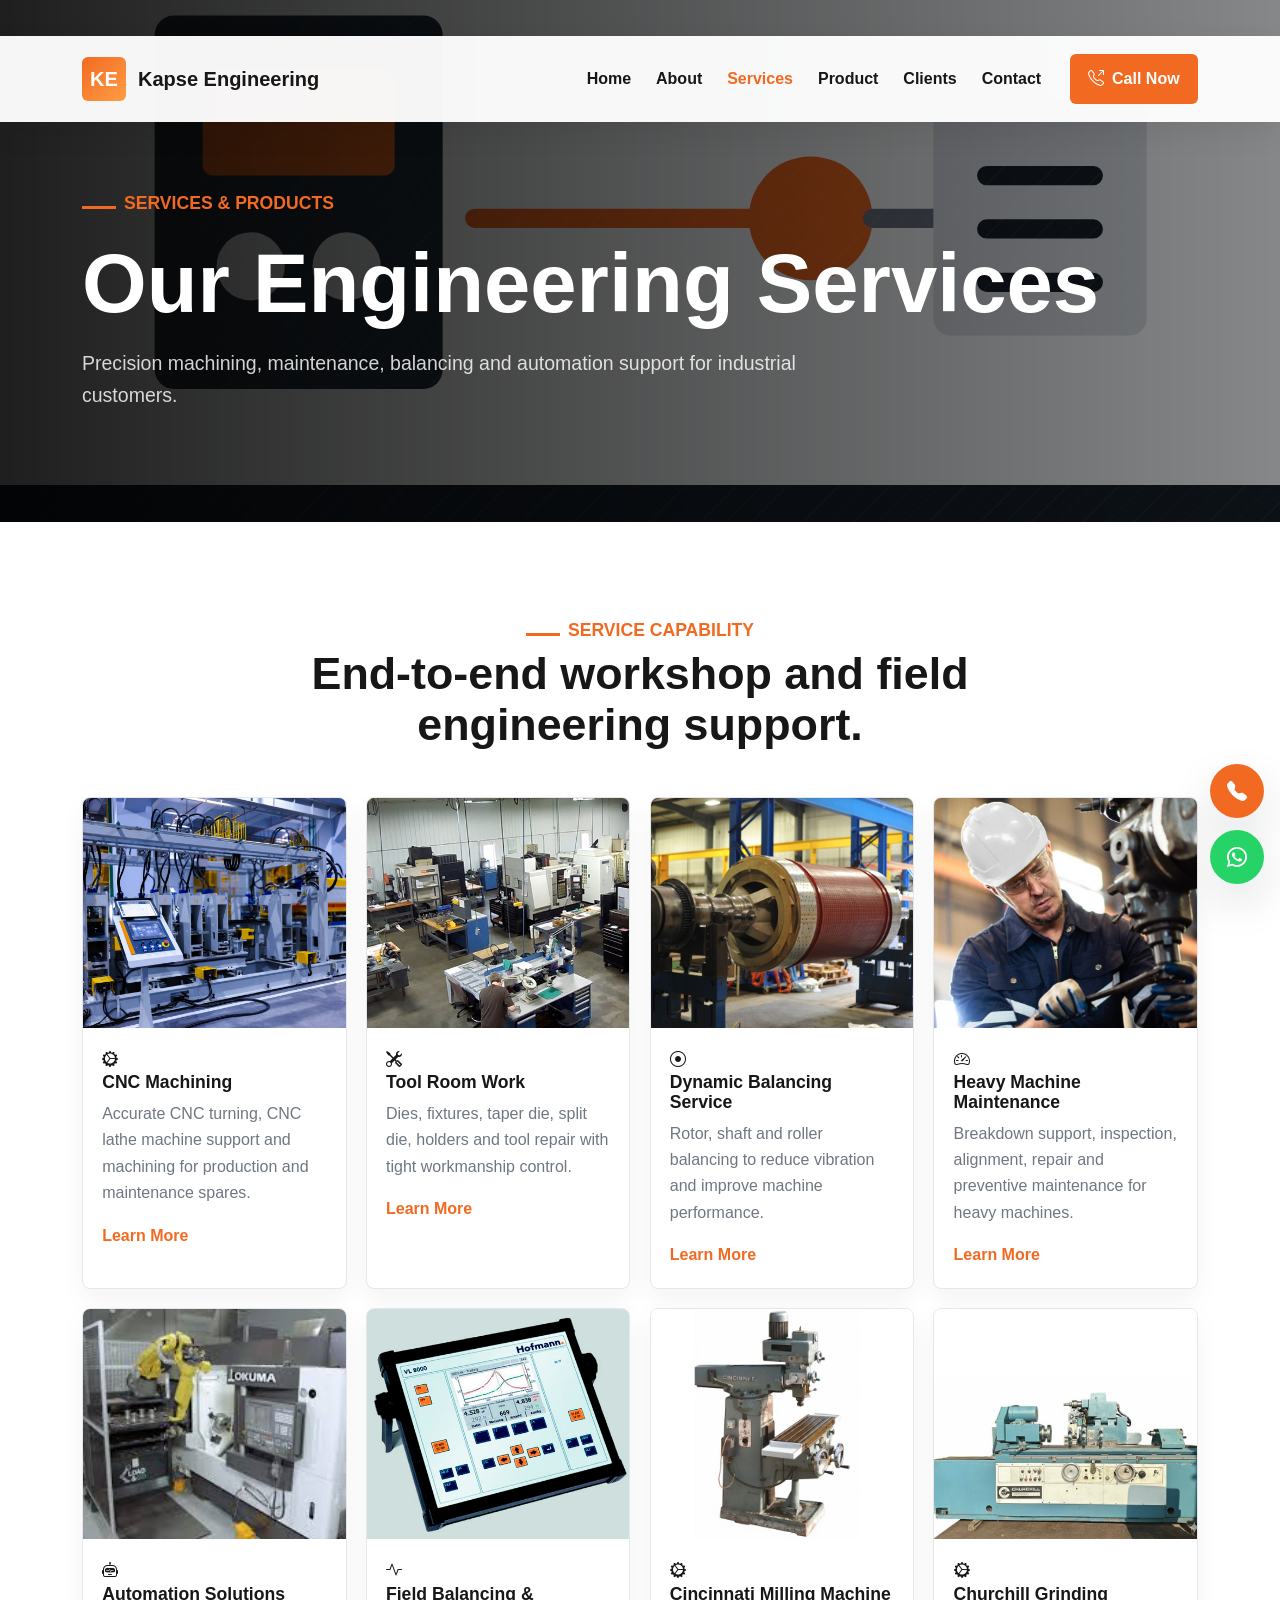
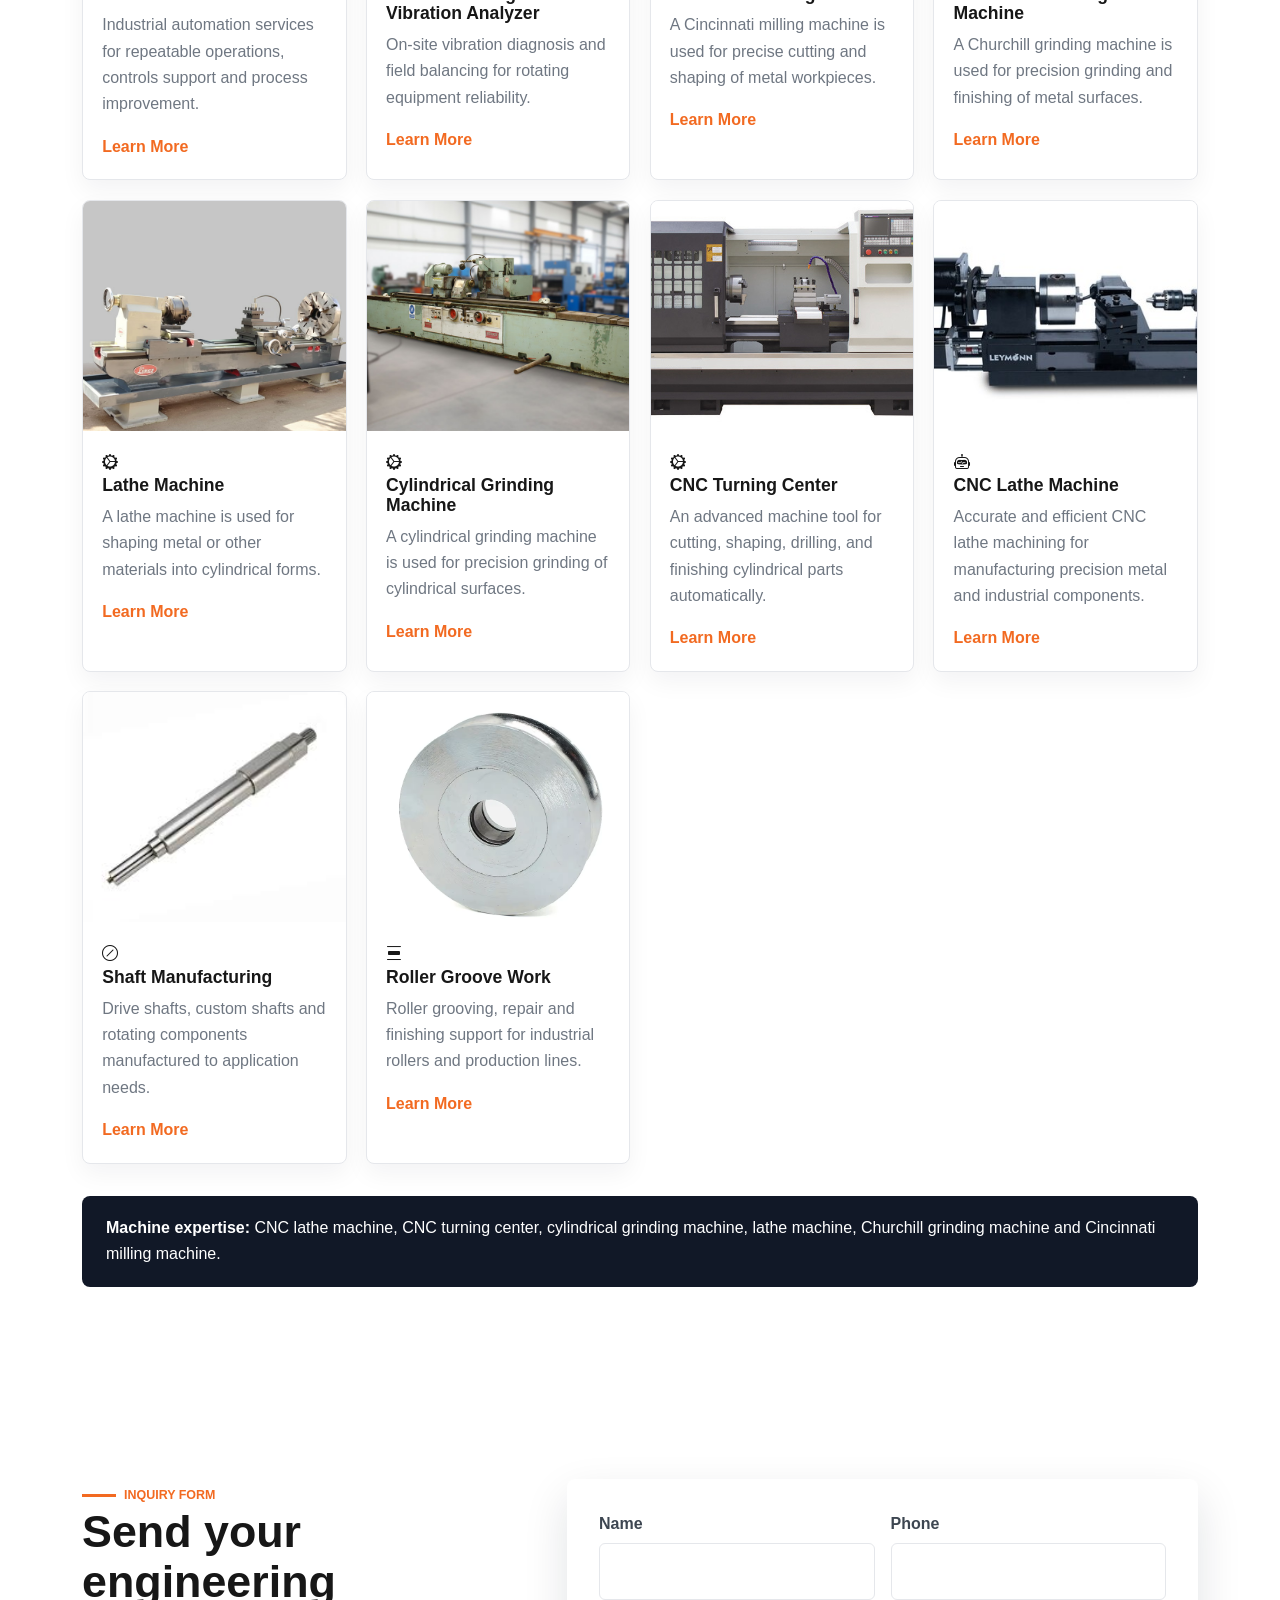
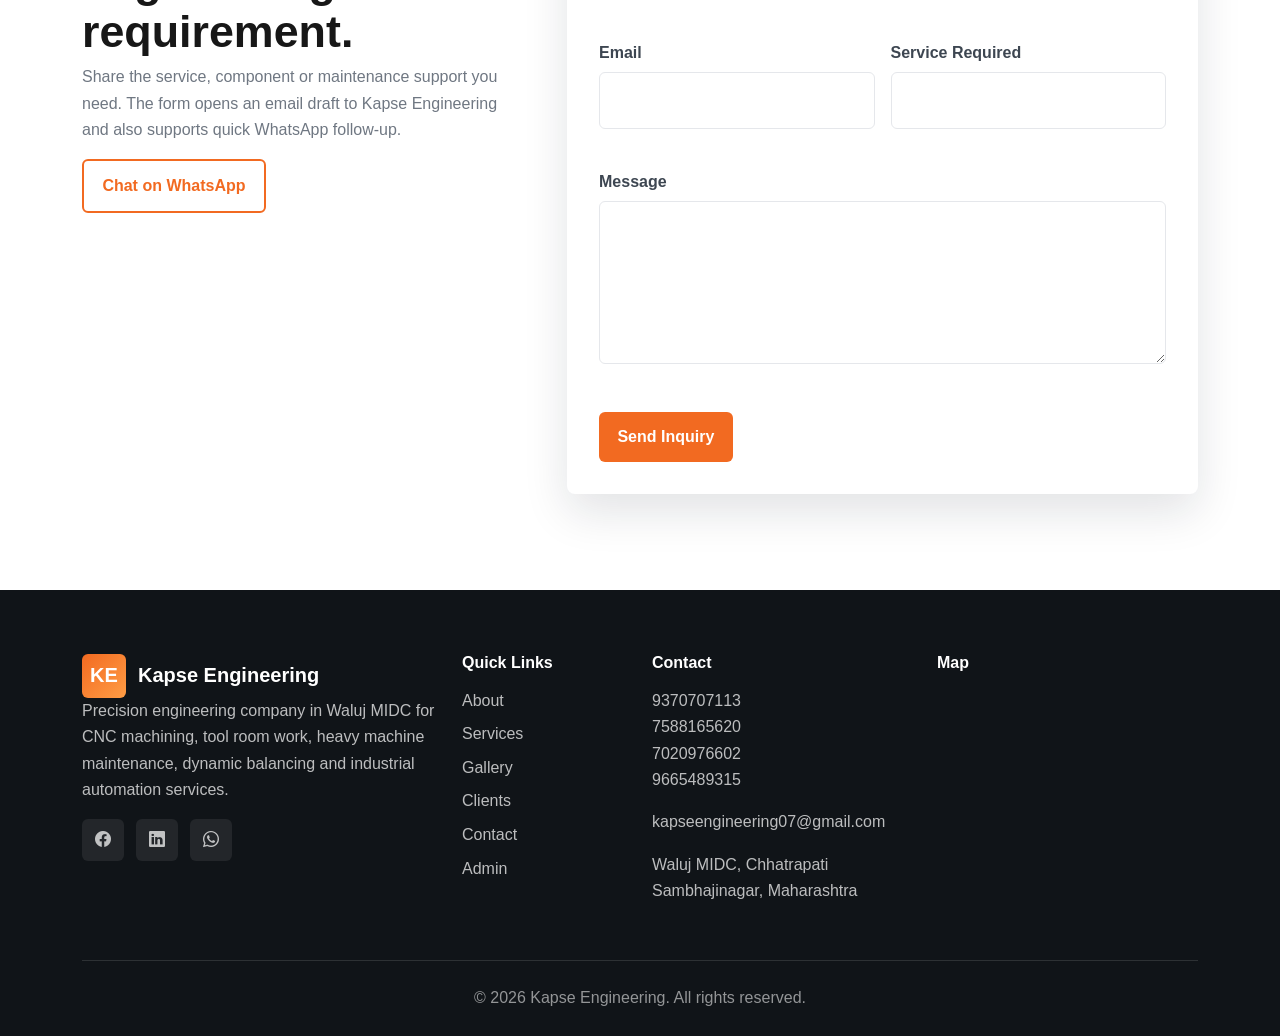
<file: services.html>
<!doctype html>
<html lang="en">

<head>
  <meta charset="utf-8">
  <meta name="viewport" content="width=device-width, initial-scale=1">
  <title>Services & Products | Kapse Engineering</title>
  <meta name="description"
    content="CNC machining, tool room work, dynamic balancing service, field balancing, vibration analyzer, shaft manufacturing, roller groove work and industrial products from Kapse Engineering.">
  <link href="https://cdn.jsdelivr.net/npm/bootstrap@5.3.3/dist/css/bootstrap.min.css" rel="stylesheet">
  <link href="https://cdn.jsdelivr.net/npm/bootstrap-icons@1.11.3/font/bootstrap-icons.css" rel="stylesheet">
  <link href="css/styles.css" rel="stylesheet">
</head>

<body>
  <div class="loader">
    <div class="gear"></div>
  </div>
  <nav class="navbar navbar-expand-lg fixed-top inner-nav" data-nav>
    <div class="container">
      <a class="navbar-brand" href="index.html"><span class="brand-mark">KE</span><span>Kapse
          <strong>Engineering</strong></span></a>
      <button class="navbar-toggler" type="button" data-bs-toggle="collapse" data-bs-target="#mainNav"><span
          class="navbar-toggler-icon"></span></button>
      <div class="collapse navbar-collapse" id="mainNav">
        <ul class="navbar-nav ms-auto align-items-lg-center">
          <li class="nav-item"><a class="nav-link" href="index.html">Home</a></li>
          <li class="nav-item"><a class="nav-link" href="about.html">About</a></li>
          <li class="nav-item"><a class="nav-link active" href="services.html">Services</a></li>
          <li class="nav-item"><a class="nav-link" href="gallery.html">Product</a></li>
          <li class="nav-item"><a class="nav-link" href="clients.html">Clients</a></li>
          <li class="nav-item"><a class="nav-link" href="contact.html">Contact</a></li>
          <li class="nav-item ms-lg-3"><a class="btn btn-orange" href="tel:+919370707113"><i
                class="bi bi-telephone-outbound"></i> Call Now</a></li>
        </ul>
      </div>
    </div>
  </nav>

  <main>
    <section class="page-hero" style="background-image:url('assets/automation.svg')">
      <div class="container" data-animate>
        <span class="eyebrow"><h3>Services & Products</h3></span>
        <h1>Our Engineering Services</h1>
        <p>Precision machining, maintenance, balancing and automation support for industrial customers.</p>
      </div>
    </section>

    <section class="section">
      <div class="container">
        <div class="section-heading" data-animate>
          <span class="section-kicker"><h3>Service Capability</h3></span>
          <h2>End-to-end workshop and field engineering support.</h2>
        </div>
        <div class="product-grid">
          <article class="product-card" data-animate>
            <img src="assets/cnc machine.jpg" alt="CNC Machining">
            <div class="body">
              <i class="bi bi-gear-wide-connected"></i>
              <h3>CNC Machining</h3>
              <p>Accurate CNC turning, CNC lathe machine support and machining for production and maintenance spares.</p>
              <a class="text-link" href="#inquiry">Learn More</a>
            </div>
          </article>
          <article class="product-card" data-animate>
            <img src="assets/tool room img.jpg" alt="Tool Room Work">
            <div class="body">
              <i class="bi bi-tools"></i>
              <h3>Tool Room Work</h3>
              <p>Dies, fixtures, taper die, split die, holders and tool repair with tight workmanship control.</p>
              <a class="text-link" href="#inquiry">Learn More</a>
            </div>
          </article>
          <article class="product-card" data-animate>
            <img src="assets/Dynamic-Balancing.png" alt="Dynamic Balancing Service">
            <div class="body">
              <i class="bi bi-record-circle"></i>
              <h3>Dynamic Balancing Service</h3>
              <p>Rotor, shaft and roller balancing to reduce vibration and improve machine performance.</p>
              <a class="text-link" href="#inquiry">Learn More</a>
            </div>
          </article>
          <article class="product-card" data-animate>
            <img src="assets/Maintenances.jpg" alt="Heavy Machine Maintenance">
            <div class="body">
              <i class="bi bi-speedometer2"></i>
              <h3>Heavy Machine Maintenance</h3>
              <p>Breakdown support, inspection, alignment, repair and preventive maintenance for heavy machines.</p>
              <a class="text-link" href="#inquiry">Learn More</a>
            </div>
          </article>
          <article class="product-card" data-animate>
            <img src="assets/automation.jpg" alt="Automation Solutions">
            <div class="body">
              <i class="bi bi-robot"></i>
              <h3>Automation Solutions</h3>
              <p>Industrial automation services for repeatable operations, controls support and process improvement.</p>
              <a class="text-link" href="#inquiry">Learn More</a>
            </div>
          </article>
          <article class="product-card" data-animate>
            <img src="assets/vibration anylizer.jpg" alt="Field Balancing and Vibration Analyzer">
            <div class="body">
              <i class="bi bi-activity"></i>
              <h3>Field Balancing & Vibration Analyzer</h3>
              <p>On-site vibration diagnosis and field balancing for rotating equipment reliability.</p>
              <a class="text-link" href="#inquiry">Learn More</a>
            </div>
          </article>
          <article class="product-card" data-animate>
            <img src="assets/cincinnati-milling-machine.jpg" alt="Cincinnati milling machine">
            <div class="body">
              <i class="bi bi-gear-wide-connected"></i>
              <h3>Cincinnati Milling Machine</h3>
              <p>A Cincinnati milling machine is used for precise cutting and shaping of metal workpieces.</p>
              <a class="text-link" href="#inquiry">Learn More</a>
            </div>
          </article>
          <article class="product-card" data-animate>
            <img src="assets/churchill-grinding-machine.jpg" alt="Churchill grinding machine">
            <div class="body">
              <i class="bi bi-gear-wide-connected"></i>
              <h3>Churchill Grinding Machine</h3>
              <p>A Churchill grinding machine is used for precision grinding and finishing of metal surfaces.</p>
              <a class="text-link" href="#inquiry">Learn More</a>
            </div>
          </article>
          <article class="product-card" data-animate>
            <img src="assets/lathe-machine.jpg" alt="Lathe machine">
            <div class="body">
              <i class="bi bi-gear-wide-connected"></i>
              <h3>Lathe Machine</h3>
              <p>A lathe machine is used for shaping metal or other materials into cylindrical forms.</p>
              <a class="text-link" href="#inquiry">Learn More</a>
            </div>
          </article>
          <article class="product-card" data-animate>
            <img src="assets/cylindrical-grinding-machine.jpg" alt="Cylindrical grinding machine">
            <div class="body">
              <i class="bi bi-gear-wide-connected"></i>
              <h3>Cylindrical Grinding Machine</h3>
              <p>A cylindrical grinding machine is used for precision grinding of cylindrical surfaces.</p>
              <a class="text-link" href="#inquiry">Learn More</a>
            </div>
          </article>
          <article class="product-card" data-animate>
            <img src="assets/cnc turning centre.png" alt="CNC turning center">
            <div class="body">
              <i class="bi bi-gear-wide-connected"></i>
              <h3>CNC Turning Center</h3>
              <p>An advanced machine tool for cutting, shaping, drilling, and finishing cylindrical parts automatically.</p>
              <a class="text-link" href="#inquiry">Learn More</a>
            </div>
          </article>
          <article class="product-card" data-animate>
            <img src="assets/Cnc-Lathe-Machine.jpg" alt="CNC lathe machine">
            <div class="body">
              <i class="bi bi-robot"></i>
              <h3>CNC Lathe Machine</h3>
              <p>Accurate and efficient CNC lathe machining for manufacturing precision metal and industrial components.</p>
              <a class="text-link" href="#inquiry">Learn More</a>
            </div>
          </article>
          <article class="product-card" data-animate>
            <img src="assets/shaft.jpg" alt="Shaft Manufacturing">
            <div class="body">
              <i class="bi bi-slash-circle"></i>
              <h3>Shaft Manufacturing</h3>
              <p>Drive shafts, custom shafts and rotating components manufactured to application needs.</p>
              <a class="text-link" href="#inquiry">Learn More</a>
            </div>
          </article>
          <article class="product-card" data-animate>
            <img src="assets/roller groove.avif" alt="Roller Groove Work">
            <div class="body">
              <i class="bi bi-distribute-vertical"></i>
              <h3>Roller Groove Work</h3>
              <p>Roller grooving, repair and finishing support for industrial rollers and production lines.</p>
              <a class="text-link" href="#inquiry">Learn More</a>
            </div>
          </article>
        </div>
        <div class="machine-list" data-animate>
          <strong>Machine expertise:</strong> CNC lathe machine, CNC turning center, cylindrical grinding machine, lathe
          machine, Churchill grinding machine and Cincinnati milling machine.
        </div>
      </div>
    </section>

    <section class="section" id="inquiry">
      <div class="container">
        <div class="row g-5 align-items-start">
          <div class="col-lg-5" data-animate>
            <span class="section-kicker">Inquiry Form</span>
            <h2>Send your engineering requirement.</h2>
            <p>Share the service, component or maintenance support you need. The form opens an email draft to Kapse
              Engineering and also supports quick WhatsApp follow-up.</p>
            <a class="btn btn-outline-orange" href="https://wa.me/919370707113">Chat on WhatsApp</a>
          </div>
          <div class="col-lg-7" data-animate>
            <form class="contact-form" data-email-form>
              <input type="hidden" name="formType" value="Service Inquiry">
              <div class="row g-3">
                <div class="col-md-6"><label>Name<input name="name" required></label></div>
                <div class="col-md-6"><label>Phone<input name="phone" required></label></div>
                <div class="col-md-6"><label>Email<input name="email" type="email"></label></div>
                <div class="col-md-6"><label>Service Required<input name="subject" required></label></div>
                <div class="col-12"><label>Message<textarea name="message" rows="5" required></textarea></label></div>
                <div class="col-12"><button class="btn btn-orange" type="submit">Send Inquiry</button></div>
              </div>
            </form>
          </div>
        </div>
      </div>
    </section>
  </main>

  <div class="modal fade" id="productModal" tabindex="-1" aria-hidden="true">
    <div class="modal-dialog modal-dialog-centered modal-lg">
      <div class="modal-content product-modal">
        <button type="button" class="btn-close" data-bs-dismiss="modal" aria-label="Close"></button>
        <img data-modal-image alt="">
        <div class="modal-body">
          <h2 data-modal-title></h2>
          <p data-modal-text></p>
          <a class="btn btn-orange" data-modal-inquiry href="#inquiry" data-bs-dismiss="modal">Inquiry Now</a>
        </div>
      </div>
    </div>
  </div>

  <div data-footer></div>
  <a class="floating-call" href="tel:+919370707113"><i class="bi bi-telephone-fill"></i></a>
  <a class="whatsapp-float" href="https://wa.me/919370707113"><i class="bi bi-whatsapp"></i></a>
  <script src="https://cdn.jsdelivr.net/npm/bootstrap@5.3.3/dist/js/bootstrap.bundle.min.js"></script>
  <script src="js/main.js"></script>
</body>

</html>
</file>
<file: css/styles.css>
:root {
  --orange: #f26a21;
  --orange-dark: #c5480a;
  --ink: #171717;
  --steel: #3d4651;
  --muted: #6f7782;
  --line: #e5e7eb;
  --light: #f7f8fa;
  --white: #ffffff;
  --dark: #111827;
  --shadow: 0 18px 45px rgba(17, 24, 39, .12);
}

* { 
  box-sizing: border-box;
  -webkit-text-size-adjust: 100%;
}

html { 
  scroll-behavior: smooth;
  -webkit-font-smoothing: antialiased;
  -moz-osx-font-smoothing: grayscale;
}

body {
  margin: 0;
  color: var(--ink);
  font-family: "Segoe UI", Roboto, Arial, sans-serif;
  line-height: 1.65;
  background: var(--white);
  overflow-x: hidden;
}

img { 
  max-width: 100%; 
  display: block;
  height: auto;
}

a { 
  text-decoration: none;
  -webkit-touch-callout: none;
}

h1, h2, h3 { 
  font-weight: 800; 
  line-height: 1.12; 
  letter-spacing: 0;
}

h1 { font-size: clamp(2.5rem, 7vw, 5.2rem); }
h2 { font-size: clamp(1.8rem, 3.5vw, 3rem); }
h3 { font-size: 1.1rem; }

p { color: var(--muted); }

.loader {
  position: fixed;
  inset: 0;
  z-index: 9999;
  display: grid;
  place-items: center;
  background: #111;
  transition: opacity .45s ease, visibility .45s ease;
}
.loader.loaded { opacity: 0; visibility: hidden; }
.gear {
  width: 56px;
  height: 56px;
  border: 6px solid rgba(255,255,255,.18);
  border-top-color: var(--orange);
  border-radius: 50%;
  animation: spin 1s linear infinite;
}
@keyframes spin { to { transform: rotate(360deg); } }

.top-strip {
  position: absolute;
  z-index: 25;
  width: 100%;
  color: #fff;
  font-size: .9rem;
  padding: .55rem 0;
  background: rgba(0,0,0,.55);
}
.navbar {
  top: 36px;
  z-index: 1000;
  padding: 1rem 0;
  transition: all .3s ease;
}
.inner-nav, .navbar.scrolled {
  top: 0;
  background: rgba(255,255,255,.96);
  box-shadow: 0 10px 30px rgba(0,0,0,.08);
}
.navbar-brand, .footer-brand {
  display: inline-flex;
  align-items: center;
  gap: .75rem;
  color: #fff;
  font-weight: 800;
  font-size: 1.25rem;
}
.inner-nav .navbar-brand, .navbar.scrolled .navbar-brand { color: var(--ink); }
.brand-mark {
  display: grid;
  place-items: center;
  width: 44px;
  height: 44px;
  border-radius: 6px;
  color: #fff;
  background: linear-gradient(135deg, var(--orange), #ff9d45);
  font-weight: 900;
}
.nav-link {
  color: rgba(255,255,255,.92);
  font-weight: 700;
  margin: 0 .28rem;
  position: relative;
}
.inner-nav .nav-link, .navbar.scrolled .nav-link { color: var(--ink); }
.nav-link:hover, .nav-link.active { color: var(--orange) !important; }
.navbar-toggler { background: #fff; }

.btn {
  border-radius: 6px;
  font-weight: 800;
  padding: .8rem 1.15rem;
  display: inline-flex;
  align-items: center;
  justify-content: center;
  gap: .5rem;
  transition: all 0.2s ease;
  cursor: pointer;
  border: none;
  min-height: 44px;
  text-align: center;
  user-select: none;
}

.btn:active {
  transform: scale(0.98);
}

.btn-orange {
  background: var(--orange);
  border-color: var(--orange);
  color: #fff;
}

.btn-orange:hover { 
  background: var(--orange-dark); 
  border-color: var(--orange-dark); 
  color: #fff;
}

.btn-orange:active {
  background: var(--orange-dark);
  box-shadow: 0 0 0 3px rgba(242, 106, 33, 0.2);
}

.btn-outline-orange {
  color: var(--orange);
  border: 2px solid var(--orange);
  background: transparent;
}

.btn-outline-orange:hover { 
  background: var(--orange); 
  color: #fff;
}

.btn-outline-light {
  color: #fff;
  border: 2px solid #fff;
  background: transparent;
}

.btn-outline-light:hover {
  background: #fff;
  color: var(--orange);
}

.btn-light {
  background: #fff;
  color: var(--ink);
  border-color: #fff;
}

.btn-light:hover {
  background: var(--light);
}

.hero {
  min-height: 100vh;
  position: relative;
  display: grid;
  align-items: center;
  overflow: hidden;
  isolation: isolate;
}
.hero-media, .hero::before, .page-hero::before {
  position: absolute;
  inset: 0;
  width: 100%;
  height: 100%;
  object-fit: cover;
  z-index: -3;
}
.hero-overlay, .page-hero::after {
  position: absolute;
  inset: 0;
  content: "";
  background:
    linear-gradient(90deg, rgba(0,0,0,.88), rgba(0,0,0,.46)),
    repeating-linear-gradient(135deg, rgba(255,255,255,.05) 0 1px, transparent 1px 18px);
  z-index: -1;
}
.hero-content { padding-top: 7rem; max-width: 920px; }
.hero h1, .page-hero h1 { color: #fff; margin: 1rem 0; }
.hero p, .page-hero p { color: rgba(255,255,255,.82); font-size: 1.22rem; max-width: 760px; }
.eyebrow, .section-kicker {
  display: inline-flex;
  align-items: center;
  gap: .5rem;
  color: var(--orange);
  font-weight: 900;
  text-transform: uppercase;
  font-size: .78rem;
  letter-spacing: 0;
}
.eyebrow::before, .section-kicker::before {
  content: "";
  width: 34px;
  height: 3px;
  background: currentColor;
}
.section-kicker.light { color: #fff; }
.hero-actions { display: flex; gap: 1rem; flex-wrap: wrap; margin-top: 2rem; }

.page-hero {
  min-height: 58vh;
  display: grid;
  align-items: center;
  position: relative;
  background-size: cover;
  background-position: center;
  isolation: isolate;
  padding-top: 6rem;
}
.page-hero::after { z-index: -1; }

.section { padding: 6rem 0; }
.section-muted {
  background:
    linear-gradient(180deg, #f7f8fa, #fff),
    repeating-linear-gradient(90deg, rgba(0,0,0,.03) 0 1px, transparent 1px 28px);
}
.section-heading { max-width: 780px; margin: 0 auto 3rem; text-align: center; }
.image-stack { position: relative; }
.image-stack img, .image-grid-two img, .workshop-grid img, .team-card img, .case-card img, .detailed-service-grid img, .product-tile img {
  border-radius: 8px;
  object-fit: cover;
}
.image-stack img { height: 520px; width: 100%; }
.experience-badge {
  position: absolute;
  right: 22px;
  bottom: 22px;
  width: 168px;
  padding: 1.2rem;
  border-radius: 8px;
  color: #fff;
  background: var(--orange);
  box-shadow: var(--shadow);
}
.experience-badge strong { display: block; font-size: 2.6rem; line-height: 1; }
.feature-grid, .icon-grid, .service-grid, .contact-card-grid {
  display: grid;
  grid-template-columns: repeat(3, 1fr);
  gap: 1rem;
}
.feature-card, .service-card, .icon-grid article, .statement-card, .news-card, .contact-card-grid article {
  padding: 1.5rem;
  border: 1px solid var(--line);
  border-radius: 8px;
  background: #fff;
  box-shadow: 0 10px 25px rgba(17,24,39,.05);
  transition: transform .28s ease, box-shadow .28s ease, border-color .28s ease;
}
.feature-card:hover, .service-card:hover, .icon-grid article:hover, .news-card:hover, .contact-card-grid article:hover {
  transform: translateY(-6px);
  border-color: rgba(242,106,33,.4);
  box-shadow: var(--shadow);
}
.feature-card i, .service-card i, .icon-grid i, .statement-card i, .contact-card-grid i {
  display: inline-grid;
  place-items: center;
  width: 48px;
  height: 48px;
  border-radius: 6px;
  color: #fff;
  background: var(--orange);
  margin-bottom: 1rem;
  font-size: 1.35rem;
}
.service-grid { grid-template-columns: repeat(4, 1fr); }
.icon-grid { grid-template-columns: repeat(6, 1fr); text-align: center; }
.icon-grid.compact { grid-template-columns: repeat(2, 1fr); }

.counter-band {
  padding: 4rem 0;
  color: #fff;
  background:
    linear-gradient(90deg, rgba(15,23,42,.95), rgba(242,106,33,.9)),
    url("../assets/automation.svg") center/cover fixed;
}
.counter-box strong { display: block; font-size: clamp(2.2rem, 5vw, 4rem); line-height: 1; }
.counter-box span { color: rgba(255,255,255,.82); font-weight: 800; }

.product-tile, .team-card, .case-card {
  position: relative;
  overflow: hidden;
  border-radius: 8px;
  background: #fff;
  box-shadow: var(--shadow);
}
.product-tile img { height: 320px; width: 100%; transition: transform .4s ease; }
.product-tile:hover img { transform: scale(1.06); }
.product-tile h3 {
  position: absolute;
  left: 1rem;
  bottom: 1rem;
  color: #fff;
  padding: .65rem .9rem;
  border-radius: 6px;
  background: rgba(0,0,0,.68);
}
.carousel-control-prev, .carousel-control-next {
  width: 46px;
  height: 46px;
  top: 50%;
  background: var(--orange);
  opacity: 1;
  border-radius: 6px;
}
.carousel-control-prev { left: -10px; }
.carousel-control-next { right: -10px; }
.text-link { color: var(--orange); font-weight: 900; }

.logo-grid, .client-logo-grid {
  display: grid;
  grid-template-columns: repeat(6, 1fr);
  gap: 1rem;
}
.logo-grid div, .client-logo-grid div {
  min-height: 96px;
  display: grid;
  place-items: center;
  text-align: center;
  color: var(--steel);
  font-weight: 900;
  border: 1px solid var(--line);
  border-radius: 8px;
  background: #fff;
  filter: grayscale(1);
  transition: filter .28s ease, transform .28s ease, color .28s ease;
}
.logo-grid div:hover, .client-logo-grid div:hover {
  filter: grayscale(0);
  transform: translateY(-4px);
  color: var(--orange);
}
.client-logo-grid div { gap: .35rem; }
.client-logo-grid span {
  display: grid;
  place-items: center;
  width: 58px;
  height: 58px;
  color: #fff;
  border-radius: 50%;
  background: var(--steel);
}
.testimonials blockquote {
  margin: 0;
  min-height: 220px;
  padding: 2rem;
  color: var(--ink);
  border-left: 5px solid var(--orange);
  border-radius: 8px;
  background: #fff;
  box-shadow: var(--shadow);
  font-size: 1.1rem;
}
.testimonials cite { display: block; margin-top: 1.2rem; color: var(--orange); font-weight: 900; font-style: normal; }

.cta-band {
  padding: 4rem 0;
  color: #fff;
  background:
    linear-gradient(90deg, rgba(242,106,33,.96), rgba(17,24,39,.88)),
    url("../assets/maintenance.svg") center/cover;
}
.cta-band h2 { margin: .5rem 0 0; color: #fff; }
.news-card span { color: var(--orange); font-weight: 900; text-transform: uppercase; font-size: .78rem; }

.image-grid-two, .workshop-grid {
  display: grid;
  grid-template-columns: repeat(2, 1fr);
  gap: 1rem;
}
.image-grid-two img { height: 360px; width: 100%; }
.image-grid-two img:first-child { margin-top: 3rem; }
.workshop-grid { grid-template-columns: 2fr 1fr 1fr; }
.workshop-grid img { width: 100%; height: 380px; }
.team-card img, .case-card img { height: 280px; width: 100%; }
.team-card, .case-card { padding-bottom: 1.3rem; }
.team-card h3, .team-card p, .case-card h3, .case-card p { padding: 0 1.3rem; }
.team-card h3, .case-card h3 { margin-top: 1.2rem; }
.check-list { padding: 0; list-style: none; }
.check-list li {
  position: relative;
  padding-left: 2rem;
  margin-bottom: .65rem;
  font-weight: 700;
}
.check-list li::before {
  content: "\F26A";
  font-family: "bootstrap-icons";
  color: var(--orange);
  position: absolute;
  left: 0;
}
.timeline {
  display: grid;
  grid-template-columns: repeat(4, 1fr);
  gap: 1rem;
}
.timeline div {
  padding: 1.5rem;
  border-top: 4px solid var(--orange);
  background: #fff;
  box-shadow: var(--shadow);
  border-radius: 8px;
}
.timeline span { color: var(--orange); font-weight: 900; text-transform: uppercase; }

.detailed-service-grid {
  display: grid;
  grid-template-columns: repeat(2, 1fr);
  gap: 1.4rem;
}
.detailed-service-grid article {
  display: grid;
  grid-template-columns: 44% 1fr;
  overflow: hidden;
  border: 1px solid var(--line);
  border-radius: 8px;
  background: #fff;
  box-shadow: var(--shadow);
}
.detailed-service-grid img { height: 100%; min-height: 260px; width: 100%; border-radius: 0; }
.detailed-service-grid div { padding: 1.5rem; }
.detailed-service-grid i { color: var(--orange); font-size: 2rem; }
.detailed-service-grid a { color: var(--orange); font-weight: 900; }
.machine-list {
  margin-top: 2rem;
  padding: 1.2rem 1.5rem;
  border-radius: 8px;
  color: #fff;
  background: var(--dark);
}
.product-grid {
  display: grid;
  grid-template-columns: repeat(4, 1fr);
  gap: 1.2rem;
}
.product-card {
  overflow: hidden;
  border: 1px solid var(--line);
  border-radius: 8px;
  background: #fff;
  box-shadow: 0 10px 25px rgba(17,24,39,.05);
}
.product-card img { height: 230px; width: 100%; object-fit: cover; transition: transform .35s ease; }
.product-card:hover img { transform: scale(1.06); }
.product-card .body { padding: 1.2rem; }
.product-card .actions { display: flex; gap: .5rem; flex-wrap: wrap; }
.product-modal { overflow: hidden; border: none; border-radius: 8px; }
.product-modal > img { height: 360px; width: 100%; object-fit: cover; }
.product-modal .btn-close { position: absolute; right: 1rem; top: 1rem; z-index: 2; background-color: #fff; }

.filter-bar { display: flex; flex-wrap: wrap; gap: .75rem; justify-content: center; margin-bottom: 2rem; }
.filter-bar button {
  border: 1px solid var(--line);
  border-radius: 6px;
  background: #fff;
  padding: .75rem 1rem;
  font-weight: 900;
}
.filter-bar button.active, .filter-bar button:hover { color: #fff; background: var(--orange); border-color: var(--orange); }
.masonry-gallery {
  columns: 3 280px;
  column-gap: 1rem;
}
.masonry-gallery button {
  display: block;
  width: 100%;
  border: 0;
  padding: 0;
  margin: 0 0 1rem;
  overflow: hidden;
  border-radius: 8px;
  background: transparent;
  cursor: zoom-in;
}
.masonry-gallery img { width: 100%; transition: transform .35s ease; }
.masonry-gallery button:hover img { transform: scale(1.06); }
.masonry-gallery button.hidden { display: none; }
.lightbox {
  position: fixed;
  inset: 0;
  z-index: 9998;
  display: none;
  align-items: center;
  justify-content: center;
  padding: 2rem;
  background: rgba(0,0,0,.88);
}
.lightbox.open { display: flex; }
.lightbox img { max-height: 86vh; border-radius: 8px; }
.lightbox button {
  position: fixed;
  right: 1.5rem;
  top: 1.5rem;
  border: 0;
  color: #fff;
  background: var(--orange);
  width: 48px;
  height: 48px;
  border-radius: 6px;
}

.contact-card-grid { grid-template-columns: repeat(4, 1fr); }
.contact-form {
  padding: 2rem;
  border-radius: 8px;
  background: #fff;
  box-shadow: var(--shadow);
}
.contact-form label { 
  width: 100%; 
  color: var(--steel); 
  font-weight: 800;
  display: block;
  margin-bottom: 0.5rem;
}

.contact-form input, .contact-form textarea {
  width: 100%;
  margin-top: .35rem;
  margin-bottom: 1rem;
  border: 1px solid var(--line);
  border-radius: 6px;
  padding: .9rem 1rem;
  font: inherit;
  font-size: 16px;
  min-height: 44px;
  appearance: none;
  -webkit-appearance: none;
  -moz-appearance: none;
  background-clip: padding-box;
  transition: border-color 0.2s ease, box-shadow 0.2s ease;
}

.contact-form input::placeholder, 
.contact-form textarea::placeholder {
  color: var(--muted);
}

.contact-form textarea {
  resize: vertical;
  min-height: 120px;
}

.contact-form input:focus, 
.contact-form textarea:focus { 
  outline: none;
  border-color: var(--orange);
  box-shadow: 0 0 0 3px rgba(242, 106, 33, 0.1);
}

.contact-form input[type="tel"],
.contact-form input[type="email"],
.contact-form input[type="text"] {
  font-size: 16px;
}
.map-panel iframe, .footer iframe {
  width: 100%;
  min-height: 420px;
  border: 0;
  border-radius: 8px;
}

.footer {
  color: rgba(255,255,255,.78);
  background: #101418;
  padding: 4rem 0 1.5rem;
}
.footer p { color: rgba(255,255,255,.72); }
.footer h3 { color: #fff; font-size: 1rem; margin-bottom: 1rem; }
.footer a:not(.footer-brand) { display: block; color: rgba(255,255,255,.72); margin-bottom: .45rem; }
.footer a:hover { color: var(--orange); }
.footer iframe { min-height: 190px; filter: grayscale(.6); }
.socials { display: flex; gap: .75rem; }
.socials a {
  display: grid !important;
  place-items: center;
  width: 42px;
  height: 42px;
  border-radius: 6px;
  background: rgba(255,255,255,.08);
}
.copyright {
  margin-top: 2.5rem;
  padding-top: 1.5rem;
  border-top: 1px solid rgba(255,255,255,.12);
  color: rgba(255,255,255,.55);
  text-align: center;
}
.floating-call, .whatsapp-float {
  position: fixed;
  right: 1rem;
  z-index: 9999;
  display: grid;
  place-items: center;
  width: 54px;
  height: 54px;
  border-radius: 50%;
  color: #fff;
  box-shadow: var(--shadow);
  -webkit-tap-highlight-color: transparent;
  touch-action: manipulation;
  backface-visibility: hidden;
}

.floating-call i, .whatsapp-float i,
.floating-call svg, .whatsapp-float svg {
  font-family: "bootstrap-icons", system-ui, sans-serif;
  font-size: 1.25rem;
  line-height: 1;
  display: inline-grid;
  place-items: center;
  width: 100%;
  height: 100%;
  color: #fff !important;
}

.floating-call { bottom: 5.1rem; background: var(--orange); }
.whatsapp-float { bottom: 1rem; background: #25d366; }
.floating-call:hover, .whatsapp-float:hover { color: #fff; transform: translateY(-3px); }

/* Respect safe-area and avoid being pushed off-screen on phones with notches */
@media (max-width: 767px) {
  .floating-call, .whatsapp-float {
    right: calc(env(safe-area-inset-right, 0px) + 0.75rem);
  }
  .floating-call { bottom: calc(env(safe-area-inset-bottom, 0px) + 5.25rem); }
  .whatsapp-float { bottom: calc(env(safe-area-inset-bottom, 0px) + 1rem); }
}

[data-animate] {
  opacity: 0;
  transform: translateY(26px);
  transition: opacity .7s ease, transform .7s ease;
}
[data-animate].is-visible { opacity: 1; transform: translateY(0); }

.admin-body { padding-top: 5rem; background: var(--light); }
.admin-panel h1 { font-size: clamp(2rem, 4vw, 3.4rem); }
.admin-products .product-card .actions .btn:first-child { display: none; }

/* ========== LARGE DESKTOP (1200px+) ========== */
@media (min-width: 1200px) {
  .navbar { top: 36px; }
}

/* ========== TABLET AND SMALLER LAPTOPS (992px - 1199px) ========== */
@media (max-width: 1199px) {
  .service-grid, .product-grid { grid-template-columns: repeat(3, 1fr); }
  .icon-grid, .logo-grid { grid-template-columns: repeat(3, 1fr); }
  .contact-card-grid { grid-template-columns: repeat(2, 1fr); }
  
  h1 { font-size: clamp(2rem, 5vw, 4rem); }
  h2 { font-size: clamp(1.5rem, 3vw, 2.5rem); }
  h3 { font-size: 1rem; }
  
  .section { padding: 5rem 0; }
  .hero-actions { gap: 0.75rem; }
  .btn { padding: 0.75rem 1rem; }
}

/* ========== TABLET (768px - 991px) ========== */
@media (max-width: 991px) {
  .top-strip {
    display: none;
  }
  
  .navbar {
    top: 0;
    background: rgba(255, 255, 255, 0.96);
    padding: 0.75rem 0;
  }
  
  .navbar-brand, .nav-link {
    color: var(--ink);
  }
  
  .navbar-brand {
    font-size: 1.1rem;
  }
  
  .navbar-toggler {
    padding: 0.25rem 0.5rem;
    border: none;
  }
  
  .navbar-toggler-icon {
    background-image: url("data:image/svg+xml,%3csvg xmlns='http://www.w3.org/2000/svg' viewBox='0 0 30 30'%3e%3cpath stroke='%23171717' stroke-linecap='round' stroke-miterlimit='10' stroke-width='2.5' d='M4 7h22M4 15h22M4 23h22'/%3e%3c/svg%3e");
    width: 1.5rem;
    height: 1.5rem;
  }
  
  .navbar-collapse {
    padding: 1rem 0;
    text-align: center;
  }
  
  .navbar-nav {
    flex-direction: column;
    gap: 0.5rem;
  }
  
  .nav-item {
    padding: 0.35rem 0;
  }
  
  .nav-link {
    padding: 0.5rem 0 !important;
    font-size: 0.95rem;
  }
  
  .nav-item.ms-lg-3 {
    margin-left: 0 !important;
    margin-top: 0.5rem;
  }
  
  .nav-item .btn {
    width: 100%;
    display: block;
    text-align: center;
  }
  
  .section {
    padding: 4rem 0;
  }
  
  .section-heading {
    margin-bottom: 2.5rem;
  }
  
  .hero {
    min-height: 70vh;
  }
  
  .hero-content {
    padding-top: 4rem;
    padding-left: 1rem;
    padding-right: 1rem;
  }
  
  .hero p, .page-hero p {
    font-size: 1.05rem;
  }
  
  .hero-actions {
    flex-direction: column;
    gap: 1rem;
  }
  
  .hero-actions .btn {
    width: 100%;
    text-align: center;
  }
  
  .page-hero {
    min-height: 50vh;
    padding-top: 5rem;
  }
  
  .feature-grid,
  .service-grid,
  .product-grid,
  .timeline,
  .detailed-service-grid,
  .client-logo-grid,
  .icon-grid {
    grid-template-columns: repeat(2, 1fr);
    gap: 1rem;
  }
  
  .icon-grid.compact {
    grid-template-columns: repeat(2, 1fr);
  }
  
  .contact-card-grid {
    grid-template-columns: repeat(2, 1fr);
  }
  
  .logo-grid {
    grid-template-columns: repeat(2, 1fr);
  }
  
  .detailed-service-grid article {
    grid-template-columns: 1fr;
  }
  
  .detailed-service-grid img {
    height: 220px;
    min-height: 220px;
  }
  
  .workshop-grid {
    grid-template-columns: 1fr;
  }
  
  .workshop-grid img {
    height: 280px;
  }
  
  .image-grid-two {
    grid-template-columns: 1fr;
  }
  
  .image-stack img,
  .image-grid-two img {
    height: 280px;
  }
  
  .image-grid-two img:first-child {
    margin-top: 0;
  }
  
  .product-tile img {
    height: 240px;
  }
  
  .carousel-control-prev,
  .carousel-control-next {
    display: none;
  }
  
  .contact-form {
    padding: 1.5rem;
  }
  
  .cta-band {
    padding: 3rem 0;
  }
  
  .counter-band {
    padding: 3rem 0;
  }
  
  .experience-badge {
    width: 140px;
    padding: 1rem;
    font-size: 0.9rem;
  }
  
  .experience-badge strong {
    font-size: 2rem;
  }
  
  .floating-call,
  .whatsapp-float {
    width: 48px;
    height: 48px;
    font-size: 1.2rem;
  }
  
  .map-panel iframe,
  .footer iframe {
    min-height: 300px;
  }
}

/* ========== MOBILE (480px - 767px) ========== */
@media (max-width: 767px) {
  * {
    -webkit-tap-highlight-color: transparent;
  }
  
  html {
    font-size: 15px;
  }
  
  body {
    overflow-x: hidden;
  }
  
  h1 {
    font-size: clamp(1.75rem, 6vw, 2.5rem);
    line-height: 1.2;
  }
  
  h2 {
    font-size: clamp(1.3rem, 4vw, 1.8rem);
    line-height: 1.2;
  }
  
  h3 {
    font-size: 0.95rem;
  }
  
  p {
    font-size: 0.95rem;
    line-height: 1.6;
  }
  
  .navbar {
    top: 0;
    background: rgba(255, 255, 255, 0.98);
    padding: 0.5rem 0;
    box-shadow: 0 2px 10px rgba(0, 0, 0, 0.1);
  }
  
  .navbar-brand {
    font-size: 1rem;
    gap: 0.5rem;
  }
  
  .brand-mark {
    width: 38px;
    height: 38px;
    font-size: 0.85rem;
  }
  
  .navbar-toggler {
    padding: 0.2rem 0.35rem;
    border: none;
    margin-right: -0.5rem;
  }
  
  .navbar-toggler-icon {
    width: 1.4rem;
    height: 1.4rem;
  }
  
  .navbar-collapse {
    padding: 0.75rem 0;
  }
  
  .navbar-nav {
    flex-direction: column;
    gap: 0.25rem;
  }
  
  .nav-item {
    padding: 0.25rem 0;
  }
  
  .nav-link {
    padding: 0.6rem 1rem !important;
    font-size: 0.9rem;
    font-weight: 600;
    border-radius: 4px;
    transition: background 0.2s ease;
  }
  
  .nav-link:active {
    background: rgba(242, 106, 33, 0.1);
  }
  
  .nav-item.ms-lg-3 {
    margin-left: 0 !important;
    margin-top: 0.5rem;
  }
  
  .nav-item .btn {
    width: 100%;
    display: block;
    text-align: center;
    padding: 0.75rem 1rem;
    font-size: 0.9rem;
  }
  
  .container {
    padding-left: 1rem;
    padding-right: 1rem;
  }
  
  .section {
    padding: 3rem 0;
  }
  
  .section-heading {
    margin-bottom: 2rem;
  }
  
  .section-kicker {
    font-size: 0.7rem;
  }
  
  .eyebrow {
    font-size: 0.7rem;
  }
  
  .hero {
    min-height: 60vh;
    padding-top: 4rem;
  }
  
  .hero-content {
    padding-top: 2rem;
    padding-left: 0;
    padding-right: 0;
    max-width: 100%;
  }
  
  .hero h1,
  .page-hero h1 {
    margin: 0.75rem 0;
  }
  
  .hero p,
  .page-hero p {
    font-size: 0.95rem;
    max-width: 100%;
  }
  
  .hero-actions {
    flex-direction: column;
    gap: 0.75rem;
    margin-top: 1.5rem;
  }
  
  .hero-actions .btn {
    width: 100%;
    text-align: center;
    padding: 0.85rem 1rem;
    font-size: 0.9rem;
    min-height: 44px;
    display: flex;
    align-items: center;
    justify-content: center;
  }
  
  .page-hero {
    min-height: 45vh;
    padding-top: 4.5rem;
    padding-left: 1rem;
    padding-right: 1rem;
  }
  
  .btn {
    padding: 0.75rem 1rem;
    font-size: 0.9rem;
    min-height: 44px;
    border-radius: 4px;
  }
  
  .btn-lg {
    padding: 0.85rem 1.2rem;
    min-height: 48px;
  }
  
  .btn-sm {
    padding: 0.6rem 0.8rem;
    font-size: 0.85rem;
    min-height: 36px;
  }
  
  .feature-grid,
  .service-grid,
  .icon-grid,
  .icon-grid.compact,
  .product-grid,
  .timeline,
  .detailed-service-grid,
  .contact-card-grid,
  .logo-grid,
  .client-logo-grid,
  .image-grid-two {
    grid-template-columns: 1fr;
    gap: 1rem;
  }
  
  .feature-card,
  .service-card,
  .icon-grid article,
  .news-card,
  .contact-card-grid article {
    padding: 1.25rem;
    min-height: auto;
  }
  
  .feature-card i,
  .service-card i,
  .icon-grid i,
  .contact-card-grid i {
    width: 42px;
    height: 42px;
    font-size: 1.2rem;
  }
  
  .product-card {
    overflow: hidden;
  }
  
  .product-card img {
    height: 200px;
  }
  
  .product-card .body {
    padding: 1rem;
  }
  
  .product-card .actions {
    flex-direction: column;
    gap: 0.5rem;
  }
  
  .product-card .actions .btn {
    width: 100%;
    text-align: center;
    padding: 0.65rem 1rem;
    font-size: 0.85rem;
  }
  
  .image-stack img,
  .image-grid-two img {
    height: 220px;
  }
  
  .image-grid-two img:first-child {
    margin-top: 0;
  }
  
  .product-tile img {
    height: 180px;
  }
  
  .product-tile h3 {
    font-size: 0.9rem;
    padding: 0.5rem 0.75rem;
  }
  
  .workshop-grid {
    grid-template-columns: 1fr;
  }
  
  .workshop-grid img {
    height: 220px;
  }
  
  .team-card img,
  .case-card img {
    height: 220px;
  }
  
  .carousel-control-prev,
  .carousel-control-next {
    display: none;
  }
  
  .contact-form {
    padding: 1.25rem;
    border-radius: 6px;
  }
  
  .contact-form label {
    font-size: 0.9rem;
    font-weight: 700;
  }
  
  .contact-form input,
  .contact-form textarea {
    padding: 0.75rem;
    font-size: 0.9rem;
    min-height: 44px;
  }
  
  .contact-form textarea {
    min-height: 100px;
    resize: vertical;
  }
  
  .testimonials blockquote {
    min-height: auto;
    padding: 1.25rem;
    font-size: 0.95rem;
  }
  
  .cta-band {
    padding: 2.5rem 0;
  }
  
  .cta-band h2 {
    font-size: 1.4rem;
    margin: 0.5rem 0 0;
  }
  
  .cta-band .btn {
    width: 100%;
    text-align: center;
  }
  
  .counter-band {
    padding: 2.5rem 0;
  }
  
  .counter-box strong {
    font-size: clamp(1.8rem, 5vw, 2.6rem);
  }
  
  .counter-box span {
    font-size: 0.85rem;
  }
  
  .experience-badge {
    position: static;
    width: 100%;
    max-width: 160px;
    margin-top: 1.5rem;
    padding: 0.9rem;
    font-size: 0.8rem;
  }
  
  .experience-badge strong {
    font-size: 1.8rem;
  }
  
  .news-card {
    padding: 1.25rem;
  }
  
  .news-card span {
    font-size: 0.7rem;
  }
  
  .news-card h3 {
    font-size: 0.95rem;
    margin-top: 0.75rem;
  }
  
  .news-card p {
    font-size: 0.85rem;
  }
  
  .filter-bar {
    gap: 0.5rem;
  }
  
  .filter-bar button {
    padding: 0.6rem 0.85rem;
    font-size: 0.85rem;
    min-height: 40px;
  }
  
  .masonry-gallery {
    columns: 2 150px;
    column-gap: 0.75rem;
  }
  
  .masonry-gallery button {
    margin-bottom: 0.75rem;
  }
  
  .lightbox button {
    width: 42px;
    height: 42px;
    font-size: 1.5rem;
  }
  
  .floating-call,
  .whatsapp-float {
    width: 50px;
    height: 50px;
    font-size: 1.3rem;
    border-radius: 50%;
  }
  
  .floating-call {
    bottom: 4.5rem;
    right: 1rem;
  }
  
  .whatsapp-float {
    bottom: 1rem;
    right: 1rem;
  }
  
  .footer {
    padding: 2.5rem 0 1rem;
  }
  
  .footer h3 {
    font-size: 0.95rem;
    margin-bottom: 0.75rem;
  }
  
  .footer a:not(.footer-brand) {
    font-size: 0.9rem;
    margin-bottom: 0.35rem;
  }
  
  .footer p {
    font-size: 0.9rem;
  }
  
  .socials {
    gap: 0.5rem;
  }
  
  .socials a {
    width: 38px;
    height: 38px;
    font-size: 1.1rem;
  }
  
  .map-panel iframe,
  .footer iframe {
    min-height: 250px;
  }
  
  .admin-body {
    padding-top: 4.5rem;
  }
  
  .row > [class*="col-"] {
    margin-bottom: 1rem;
  }
  
  .g-4 {
    --bs-gutter-y: 1rem;
  }
}

/* ========== SMALL MOBILE (< 480px) ========== */
@media (max-width: 479px) {
  html {
    font-size: 14px;
  }
  
  h1 {
    font-size: clamp(1.5rem, 5vw, 2.2rem);
  }
  
  h2 {
    font-size: clamp(1.1rem, 3.5vw, 1.6rem);
  }
  
  h3 {
    font-size: 0.9rem;
  }
  
  .navbar-brand {
    font-size: 0.95rem;
  }
  
  .brand-mark {
    width: 36px;
    height: 36px;
    font-size: 0.8rem;
  }
  
  .section {
    padding: 2.5rem 0;
  }
  
  .hero {
    min-height: 55vh;
  }
  
  .hero-content {
    padding-top: 1.5rem;
  }
  
  .page-hero {
    min-height: 40vh;
    padding-top: 4rem;
  }
  
  .container {
    padding-left: 0.75rem;
    padding-right: 0.75rem;
  }
  
  .btn {
    padding: 0.7rem 0.9rem;
    font-size: 0.85rem;
  }
  
  .feature-card,
  .service-card,
  .news-card {
    padding: 1rem;
  }
  
  .counter-box strong {
    font-size: clamp(1.5rem, 4.5vw, 2.2rem);
  }
  
  .product-tile img {
    height: 150px;
  }
  
  .masonry-gallery {
    columns: 1 140px;
  }
  
  .floating-call,
  .whatsapp-float {
    width: 48px;
    height: 48px;
  }
}

/* ========== LANDSCAPE MODE ========== */
@media (max-height: 500px) and (orientation: landscape) {
  .hero {
    min-height: 100vh;
  }
  
  .hero-content {
    padding-top: 3rem;
  }
  
  .hero-actions {
    gap: 0.5rem;
  }
  
  .navbar {
    padding: 0.4rem 0;
  }
}
</file>
